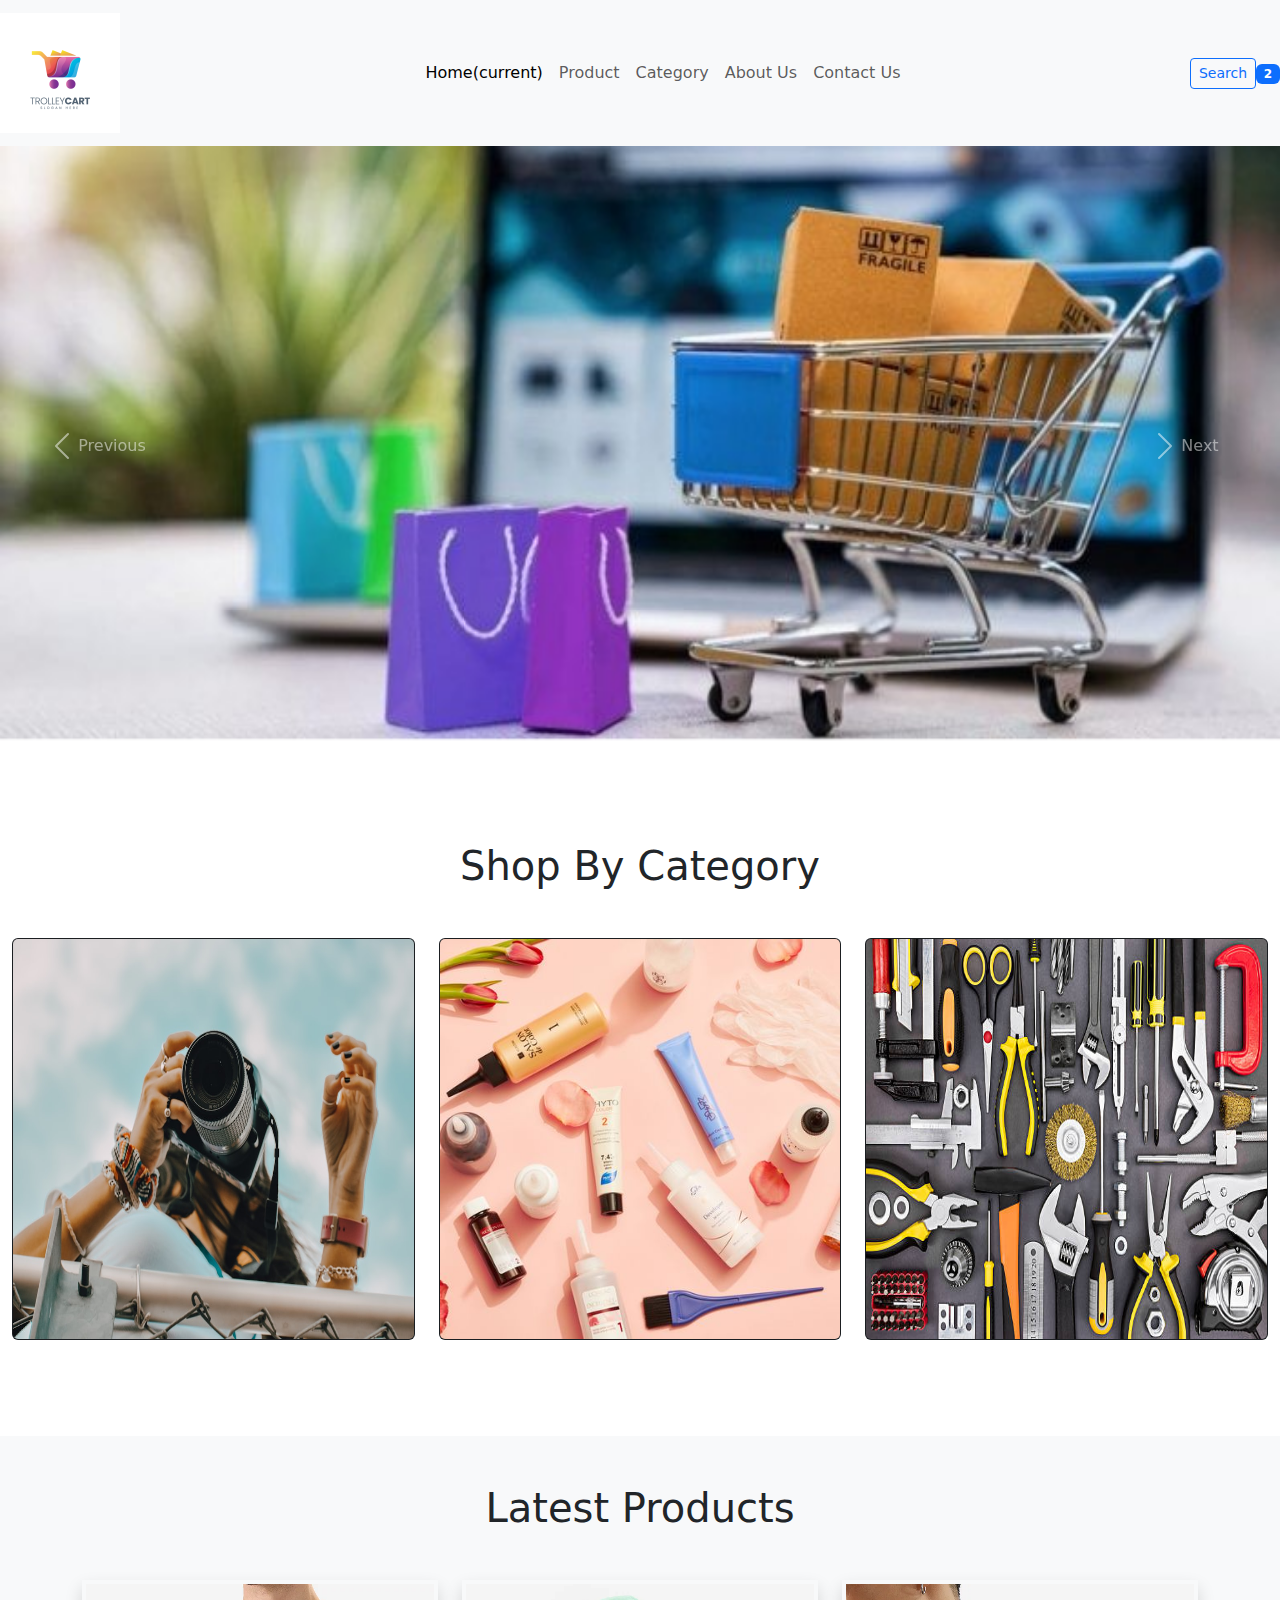
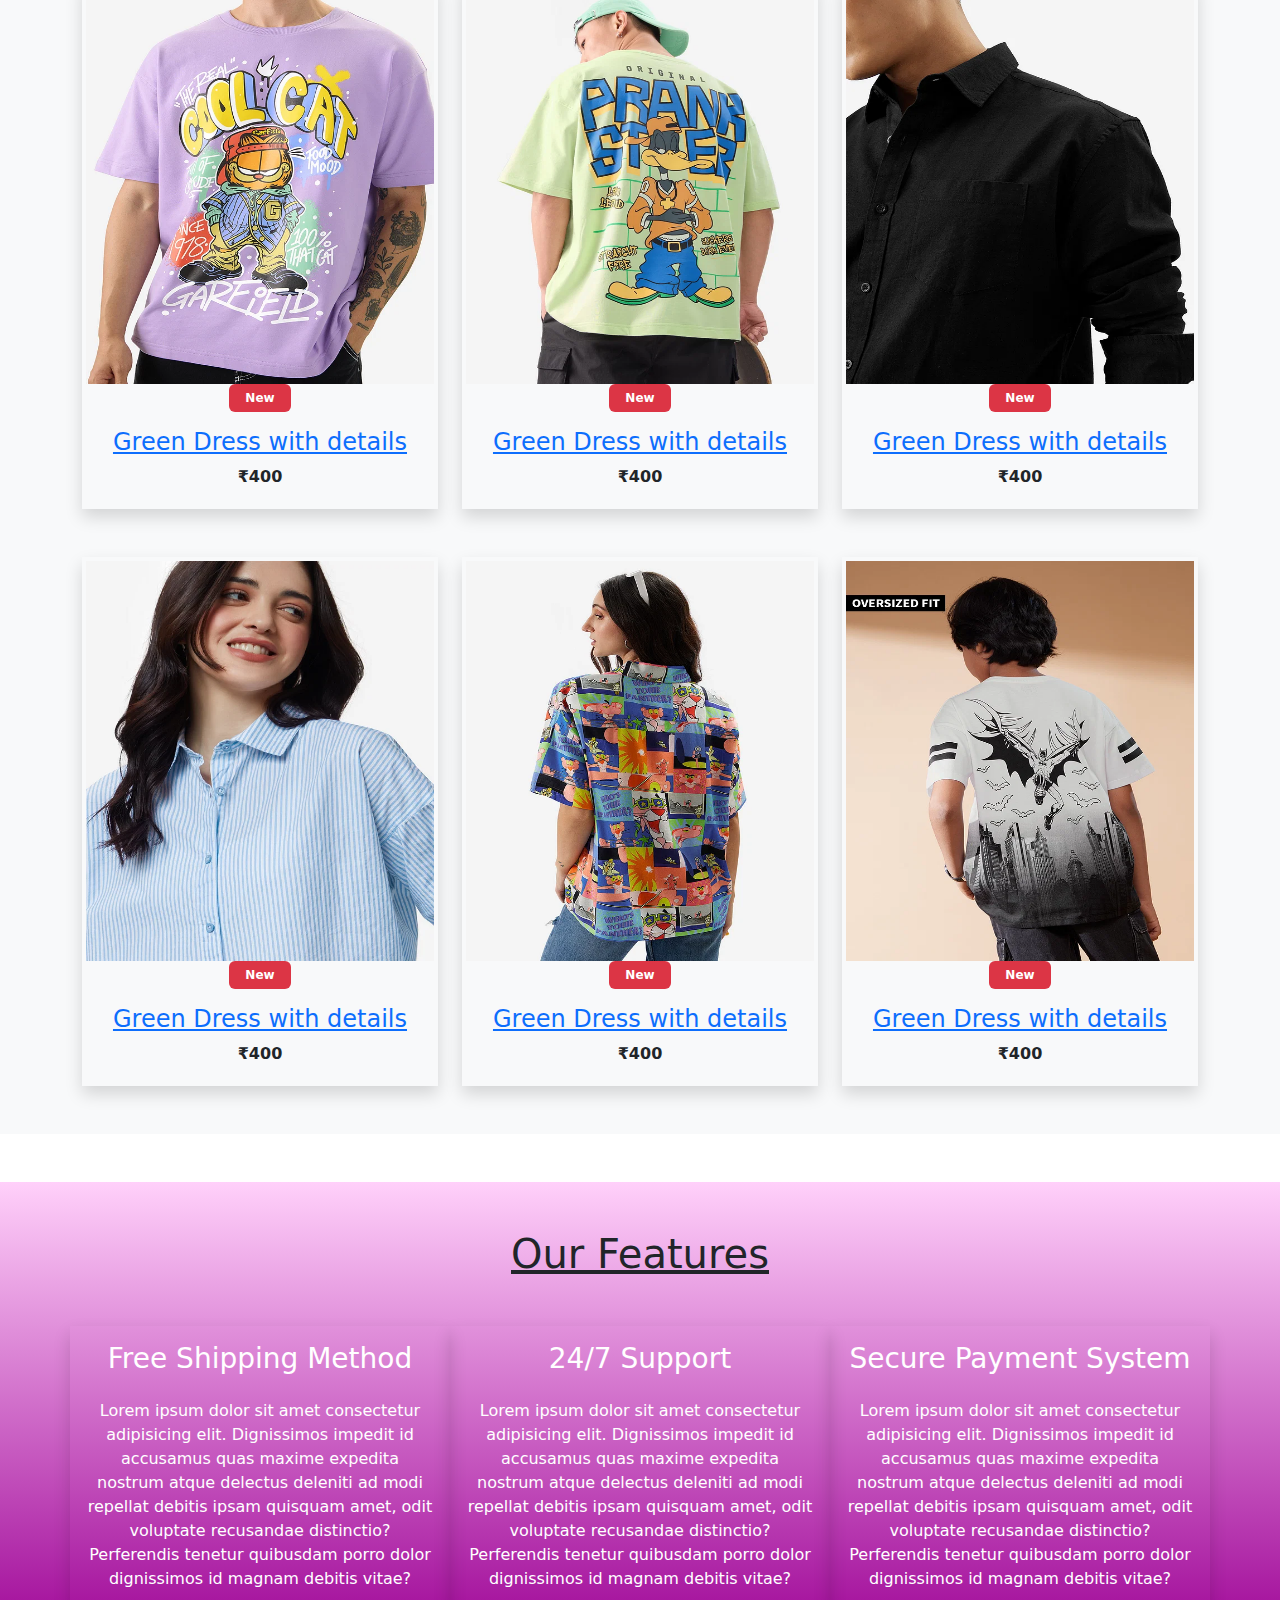
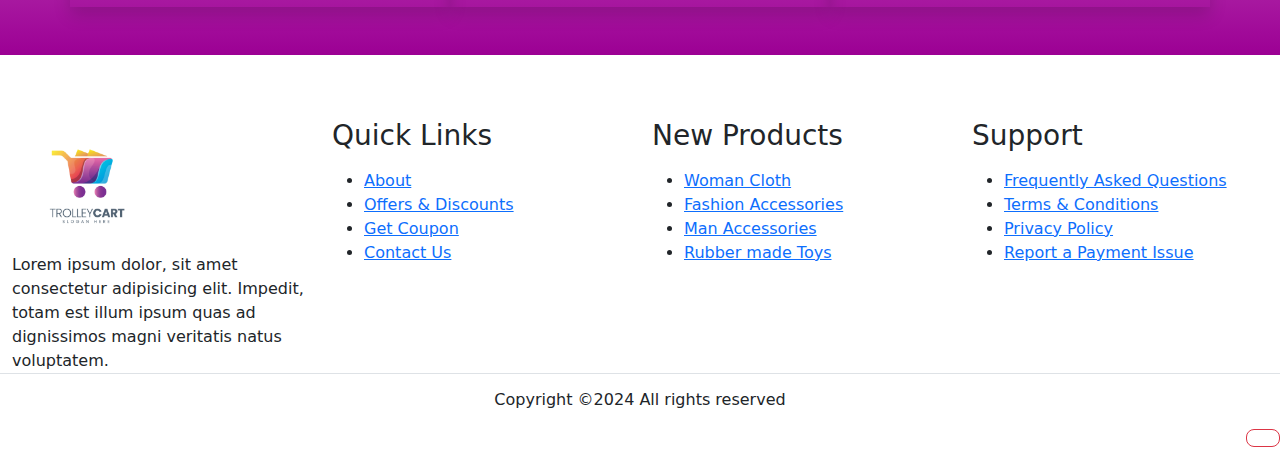
<file: assets/index.html>
<!doctype html>
<html lang="en">

<head>
  <meta charset="utf-8">
  <meta name="viewport" content="width=device-width, initial-scale=1">
  <title>E-Commerce</title>

  <!-- style.css -->
  <link rel="stylesheet" href="css\style.css">

  <!--bootstrap CSS-->
  <link href="https://cdn.jsdelivr.net/npm/bootstrap@5.3.3/dist/css/bootstrap.min.css" rel="stylesheet"
    integrity="sha384-QWTKZyjpPEjISv5WaRU9OFeRpok6YctnYmDr5pNlyT2bRjXh0JMhjY6hW+ALEwIH" crossorigin="anonymous">

  <!--font-awesome-->
  <link rel="stylesheet" href="https://cdnjs.cloudflare.com/ajax/libs/font-awesome/6.5.2/css/all.min.css"
    integrity="sha512-SnH5WK+bZxgPHs44uWIX+LLJAJ9/2PkPKZ5QiAj6Ta86w+fsb2TkcmfRyVX3pBnMFcV7oQPJkl9QevSCWr3W6A=="
    crossorigin="anonymous" />

</head>

<body>

  <!--++++++++++++++++======  Header Menu   =========++++++++++++++-->
  <section class="header_menu" id="header_menu">
    <div class="conainer-fluid px-0 shadow">
      <nav class="navbar navbar-expand-lg bg-body-tertiary">

        <a class="navbar-brand pl-5 pl-small-0" href="index.html">
          <img src="images/logo.jpg" class="img img-fluid" width="120px" alt="logo">
        </a>
        <button class="navbar-toggler" type="button" data-bs-toggle="collapse" data-bs-target="#navbarSupportedContent"
          aria-controls="navbarSupportedContent" aria-expanded="false" aria-label="Toggle navigation">
          <span class="navbar-toggler-icon"></span>
        </button>
        <div class="collapse navbar-collapse" id="navbarSupportedContent">
          <ul class="navbar-nav me-auto mb-2 mb-lg-0">
            <li class="nav-item">
              <a class="nav-link active" aria-current="page" href="index.html">Home<span
                  class="sr-only">(current)</span></a>
            </li>
            <li class="nav-item">
              <a class="nav-link" href="product.html">Product</a>
            </li>
            <li class="nav-item">
              <a class="nav-link" href="category.html">Category</a>
            </li>
            <li class="nav-item">
              <a class="nav-link" href="about.html">About Us</a>
            </li>
            <li class="nav-item">
              <a class="nav-link" href="contact.html">Contact Us</a>
            </li>
            <!-- <li class="nav-item dropdown">
                        <a class="nav-link dropdown-toggle" href="#" role="button" data-bs-toggle="dropdown" aria-expanded="false">
                          Dropdown
                        </a>
                        <ul class="dropdown-menu">
                          <li><a class="dropdown-item" href="#">Action</a></li>
                          <li><a class="dropdown-item" href="#">Another action</a></li>
                          <li><hr class="dropdown-divider"></li>
                          <li><a class="dropdown-item" href="#">Something else here</a></li>
                        </ul>
                      </li> 
                      <li class="nav-item">
                        <a class="nav-link disabled" aria-disabled="true">Disabled</a>
                      </li> -->
          </ul>
          <div class="search mr-3">
            <a href="search.html" class="btn btn-sm btn-outline-primary">
              Search
            </a>
          </div>
          <div class="cart ml-3">
            <a href="cart.html">
              <i class="fas fa-shopping-cart fa-2x"></i>
              <span class="badge badge-pill badge text-bg-primary">2</span>
            </a>
          </div>
        </div>

      </nav>
    </div>
  </section>
  <!--++++++++++++++++======  Header Menu Ends  =========++++++++++++++-->

  <!--++++++++++++++++====== Carousel Section =========++++++++++++++-->
  <section class="header_carousel" id="header_carousel">
    <div id="carouselExample" class="carousel slide">
      <div class="carousel-inner">
        <div class="carousel-item active">
          <img src="images/slide1.jpg" class="d-block w-100" alt="first slide">
        </div>
        <div class="carousel-item">
          <img src="images/slide2.jpg" class="d-block w-100" alt="second slide">
        </div>
        <div class="carousel-item">
          <img src="images/slide3.jpg" class="d-block w-100" alt="third slide">
        </div>
      </div>
      <button class="carousel-control-prev" type="button" data-bs-target="#carouselExample" data-bs-slide="prev">
        <span class="carousel-control-prev-icon" aria-hidden="true"></span>
        <span class="sr-only">Previous</span>
      </button>
      <button class="carousel-control-next" type="button" data-bs-target="#carouselExample" data-bs-slide="next">
        <span class="carousel-control-next-icon" aria-hidden="true"></span>
        <span class="sr-only">Next</span>
      </button>
    </div>
  </section>
  <!--++++++++++++++++====== Carousel Section Ends =========++++++++++++++-->

  <!--++++++++++++++++====== Shop By Category =========++++++++++++++-->

  <section class="shop_by_category py-5 my-5" id="shop_by_category">
    <div class="container-fluid">
      <div class="section_title text-center mb-5">
        <h1 class="text-capitalize">Shop By category</h1>
      </div>
      <div class="row">
        <div class="col-md-4 col-12">
          <div class="card bg-dark text-white">
            <a href="category.html">
              <img class="card-img img img-fluid" src="images/CatgCards/cg1.jpg" alt="Card image">
            </a>
          </div>
        </div>
        <div class="col-md-4 col-12 mt-small-5 mb-small-5">
          <div class="card bg-dark text-white">
            <a href="category.html">
              <img class="card-img img img-fluid" src="images/CatgCards/cg2.jpg" alt="Card image">
            </a>
          </div>
        </div>
        <div class="col-md-4 col-12">
          <div class="card bg-dark text-white">
            <a href="category.html">
              <img class="card-img img img-fluid" src="images/CatgCards/cg3.jpg" alt="Card image">
            </a>
          </div>
        </div>
      </div>
    </div>
  </section>

  <!--++++++++++++++++====== Shop By Category Ends =========++++++++++++++-->

  <!--++++++++++++++++====== Products starts here =========++++++++++++++-->

  <section class="products py-5 my-5 bg-light" id="products">
    <div class="container">
      <div class="section_title text-center mb-5">
        <h1 class="text-capitalize">Latest Products</h1>
      </div>

      <div class="row mb-5">

        <div class="col-md-4 col-12">
          <div class="single_product shadow text-center p-1">
            <div class="product_img">
              <a href="product_detail.html">
                <img src="images/LtsPrdct/img1.webp" class="img img-fluid" alt="img">
              </a>
              <div class="new_product">
                <span class="badge py-2 px-3 badge-pill badge text-bg-danger">New</span>
              </div>
            </div>
            <div class="product-caption my-3">
              <div class="product-ratting">
                <i class="fas fa-star"></i>
                <i class="fas fa-star"></i>
                <i class="fas fa-star"></i>
                <i class="far fa-star low-star"></i>
                <i class="far fa-star low-star"></i>
              </div>
              <h4><a href="product_detail.html">Green Dress with details</a></h4>
              <div class="price">
                <b><span class="mr-1">₹</span><span>400</span></b>
              </div>
            </div>
          </div>
        </div>

        <div class="col-md-4 col-12">
          <div class="single_product shadow text-center p-1 mt-small-5 mb-small-5">
            <div class="product_img">
              <a href="product_detail.html">
                <img src="images/LtsPrdct/img2.webp" class="img img-fluid" alt="img">
              </a>
              <div class="new_product">
                <span class="badge py-2 px-3 badge-pill badge text-bg-danger">New</span>
              </div>
            </div>
            <div class="product-caption my-3">
              <div class="product-ratting">
                <i class="fas fa-star"></i>
                <i class="fas fa-star"></i>
                <i class="fas fa-star"></i>
                <i class="fas fa-star"></i>
                <i class="fas fa-star"></i>
              </div>
              <h4><a href="product_detail.html">Green Dress with details</a></h4>
              <div class="price">
                <b><span class="mr-1">₹</span><span>400</span></b>
              </div>
            </div>
          </div>
        </div>

        <div class="col-md-4 col-12">
          <div class="single_product shadow text-center p-1">
            <div class="product_img">
              <a href="product_detail.html">
                <img src="images/LtsPrdct/img3.webp" class="img img-fluid" alt="img">
              </a>
              <div class="new_product">
                <span class="badge py-2 px-3 badge-pill badge text-bg-danger">New</span>
              </div>
            </div>
            <div class="product-caption my-3">
              <div class="product-ratting">
                <i class="fas fa-star"></i>
                <i class="fas fa-star"></i>
                <i class="fas fa-star"></i>
                <i class="fas fa-star-half-alt"></i>
                <i class="far fa-star low-star"></i>
              </div>
              <h4><a href="product_detail.html">Green Dress with details</a></h4>
              <div class="price">
                <b><span class="mr-1">₹</span><span>400</span></b>
              </div>
            </div>
          </div>
        </div>
      </div>

      <div class="row">

        <div class="col-md-4 col-12">
          <div class="single_product shadow text-center p-1">
            <div class="product_img">
              <a href="product_detail.html">
                <img src="images/LtsPrdct/img4.webp" class="img img-fluid" alt="img">
              </a>
              <div class="new_product">
                <span class="badge py-2 px-3 badge-pill badge text-bg-danger">New</span>
              </div>
            </div>
            <div class="product-caption my-3">
              <div class="product-ratting">
                <i class="fas fa-star"></i>
                <i class="fas fa-star"></i>
                <i class="fas fa-star"></i>
                <i class="fas fa-star"></i>
                <i class="fas fa-star"></i>
              </div>
              <h4><a href="product_detail.html">Green Dress with details</a></h4>
              <div class="price">
                <b><span class="mr-1">₹</span><span>400</span></b>
              </div>
            </div>
          </div>
        </div>

        <div class="col-md-4 col-12">
          <div class="single_product shadow text-center p-1 mt-small-5 mb-small-5">
            <div class="product_img">
              <a href="product_detail.html">
                <img src="images/LtsPrdct/img5.webp" class="img img-fluid" alt="img">
              </a>
              <div class="new_product">
                <span class="badge py-2 px-3 badge-pill badge text-bg-danger">New</span>
              </div>
            </div>
            <div class="product-caption my-3">
              <div class="product-ratting">
                <i class="fas fa-star"></i>
                <i class="fas fa-star"></i>
                <i class="fas fa-star"></i>
                <i class="fas fa-star"></i>
                <i class="fas fa-star"></i>
              </div>
              <h4><a href="product_detail.html">Green Dress with details</a></h4>
              <div class="price">
                <b><span class="mr-1">₹</span><span>400</span></b>
              </div>
            </div>
          </div>
        </div>

        <div class="col-md-4 col-12">
          <div class="single_product shadow text-center p-1">
            <div class="product_img">
              <a href="product_detail.html">
                <img src="images/LtsPrdct/img6.webp" class="img img-fluid" alt="img">
              </a>
              <div class="new_product">
                <span class="badge py-2 px-3 badge-pill badge text-bg-danger">New</span>
              </div>
            </div>
            <div class="product-caption my-3">
              <div class="product-ratting">
                <i class="fas fa-star"></i>
                <i class="fas fa-star"></i>
                <i class="fas fa-star"></i>
                <i class="fas fa-star"></i>
                <i class="fas fa-star-half-alt"></i>
              </div>
              <h4><a href="product_detail.html">Green Dress with details</a></h4>
              <div class="price">
                <b><span class="mr-1">₹</span><span>400</span></b>
              </div>
            </div>
          </div>
        </div>

      </div>

    </div>
  </section>

  <!--++++++++++++++++====== Products Ends =========++++++++++++++-->

  <!--++++++++++++++++====== Features starts =========++++++++++++++-->

  <section class="feature py-5 mt-5" id="feature">
    <div class="container">
      <div class="section_title text-center mb-5">
        <h1 class="text-capitalize" style="text-decoration: underline;">Our Features</h1>
      </div>
      <div class="row text-white">
        <div class="col-md-4 col-12 shadow p-3">
          <div class="text-center">
            <div class="mb-4">
              <i class="fas fa-shipping-fast fa-3x mb-3 pt-2"></i>
              <div>
                <h3>Free Shipping Method</h3>
              </div>
            </div>
            <div>
              Lorem ipsum dolor sit amet consectetur adipisicing elit. Dignissimos impedit id
              accusamus quas maxime
              expedita nostrum atque delectus deleniti ad modi repellat debitis ipsam
              quisquam amet, odit voluptate
              recusandae distinctio? Perferendis tenetur quibusdam porro dolor dignissimos
              id magnam debitis vitae?
            </div>
          </div>
        </div>
        <div class="col-md-4 col-12 shadow p-3">
          <div class="text-center">
            <div class="mb-4">
              <i class="fas fa-headphones fa-3x mb-3 pt-2"></i>
              <div>
                <h3>24/7 Support</h3>
              </div>
            </div>
            <div>
              Lorem ipsum dolor sit amet consectetur adipisicing elit. Dignissimos impedit id
              accusamus quas maxime
              expedita nostrum atque delectus deleniti ad modi repellat debitis ipsam
              quisquam amet, odit voluptate
              recusandae distinctio? Perferendis tenetur quibusdam porro dolor dignissimos
              id magnam debitis vitae?
            </div>
          </div>
        </div>
        <div class="col-md-4 col-12 shadow p-3">
          <div class="text-center">
            <div class="mb-4">
              <i class="fas fa-lock fa-3x mb-3 pt-2"></i>
              <div>
                <h3>Secure Payment System</h3>
              </div>
            </div>
            <div>
              Lorem ipsum dolor sit amet consectetur adipisicing elit. Dignissimos impedit id
              accusamus quas maxime
              expedita nostrum atque delectus deleniti ad modi repellat debitis ipsam
              quisquam amet, odit voluptate
              recusandae distinctio? Perferendis tenetur quibusdam porro dolor dignissimos
              id magnam debitis vitae?
            </div>
          </div>
        </div>
      </div>
    </div>
  </section>

  <!--++++++++++++++++====== Features Ends =========++++++++++++++-->

  <!--++++++++++++++++====== Footer Starts here =========++++++++++++++-->

  <section class="footer_section pt-5 pb-2" id="footer_section">
    <footer>
      <div class="container-fluid">
        <div class="row">
          <div class="col-md-3 col-6 pl-5 pl-small-15">
            <div class="footer_title">
              <a href="index.html">
                <img src="images/logo.jpg" width="150px" class="img img-fluid" alt="logo">
              </a>
            </div>
            <div>
              Lorem ipsum dolor, sit amet consectetur adipisicing elit. Impedit, totam est
              illum ipsum quas ad
              dignissimos magni veritatis natus voluptatem.
            </div>
          </div>
          <div class="col-md-3 col-6">
            <div class="footer_title pt-3 mb-3">
              <h3>Quick Links</h3>
            </div>
            <div class="footer_links">
              <ul>
                <li><a href="about.html">About</a></li>
                <li><a href="javascript:;">Offers & Discounts</a></li>
                <li><a href="javascript:;">Get Coupon</a></li>
                <li><a href="contact.html">Contact Us</a></li>
              </ul>
            </div>
          </div>
          <div class="col-md-3 col-6">
            <div class="footer_title pt-3 mb-3">
              <h3>New Products</h3>
            </div>
            <div class="footer_links">
              <ul>
                <li><a href="javascript:;">Woman Cloth</a></li>
                <li><a href="javascript:;">Fashion Accessories</a></li>
                <li><a href="javascript:;">Man Accessories</a></li>
                <li><a href="javascript:;">Rubber made Toys</a></li>
              </ul>
            </div>
          </div>
          <div class="col-md-3 col-6">
            <div class="footer_title pt-3 mb-3">
              <h3>Support</h3>
            </div>
            <div class="footer_links">
              <ul>
                <li><a href="javascript:;">Frequently Asked Questions</a></li>
                <li><a href="javascript:;">Terms & Conditions</a></li>
                <li><a href="javascript:;">Privacy Policy</a></li>
                <li><a href="javascript:;">Report a Payment Issue</a></li>
              </ul>
            </div>
          </div>
        </div>
      </div>
      <div class="border-top">
        <h6 class="text-center mt-3">Copyright ©2024 All rights reserved</h6>
      </div>
    </footer>
  </section>

  <div class="backtop">
    <a id="button" href="#top" class="btn btn-lg btn-outline-danger" role="button">
      <i class="fas fa-chevron-up text-dark"></i>
    </a>
  </div>

  <!--++++++++++++++++====== Footer Ends =========++++++++++++++-->

  <script src="https://cdn.jsdelivr.net/npm/bootstrap@5.3.3/dist/js/bootstrap.bundle.min.js"
    integrity="sha384-YvpcrYf0tY3lHB60NNkmXc5s9fDVZLESaAA55NDzOxhy9GkcIdslK1eN7N6jIeHz"
    crossorigin="anonymous"></script>
</body>

</html>
</file>
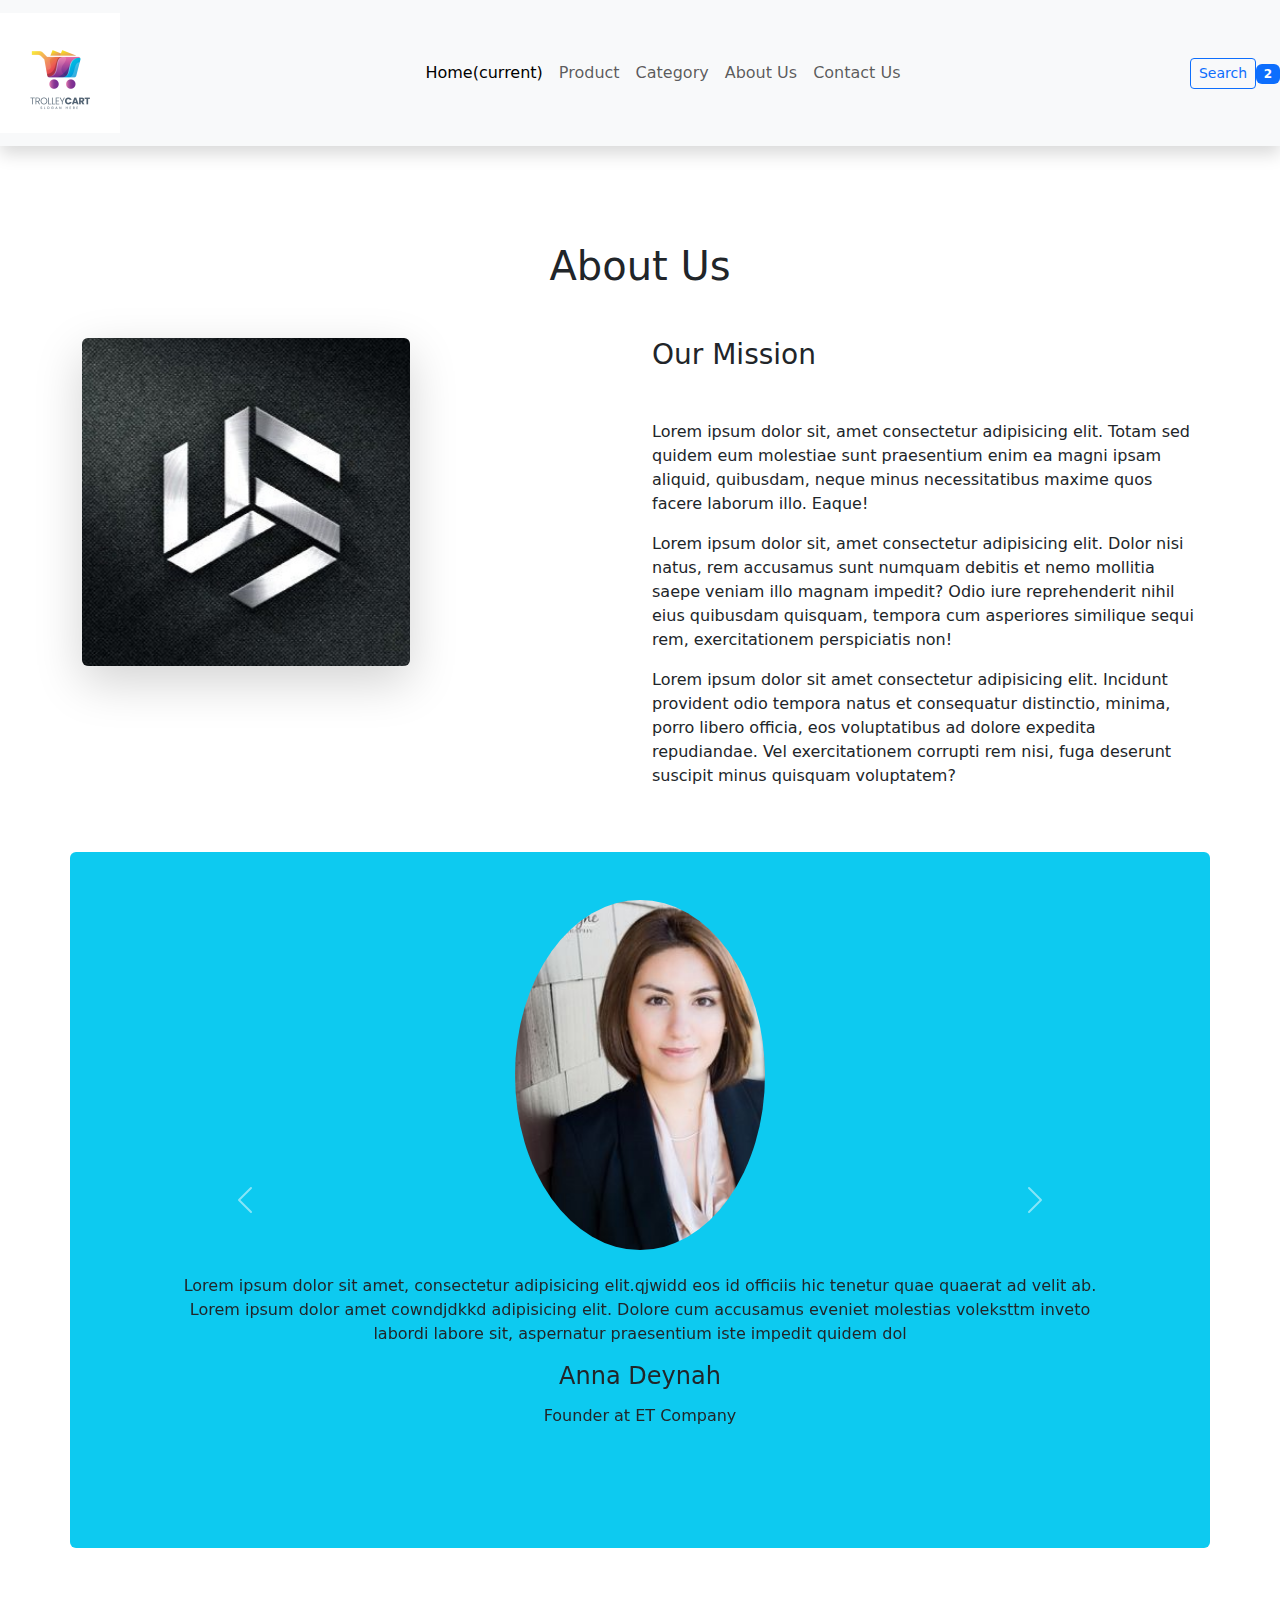
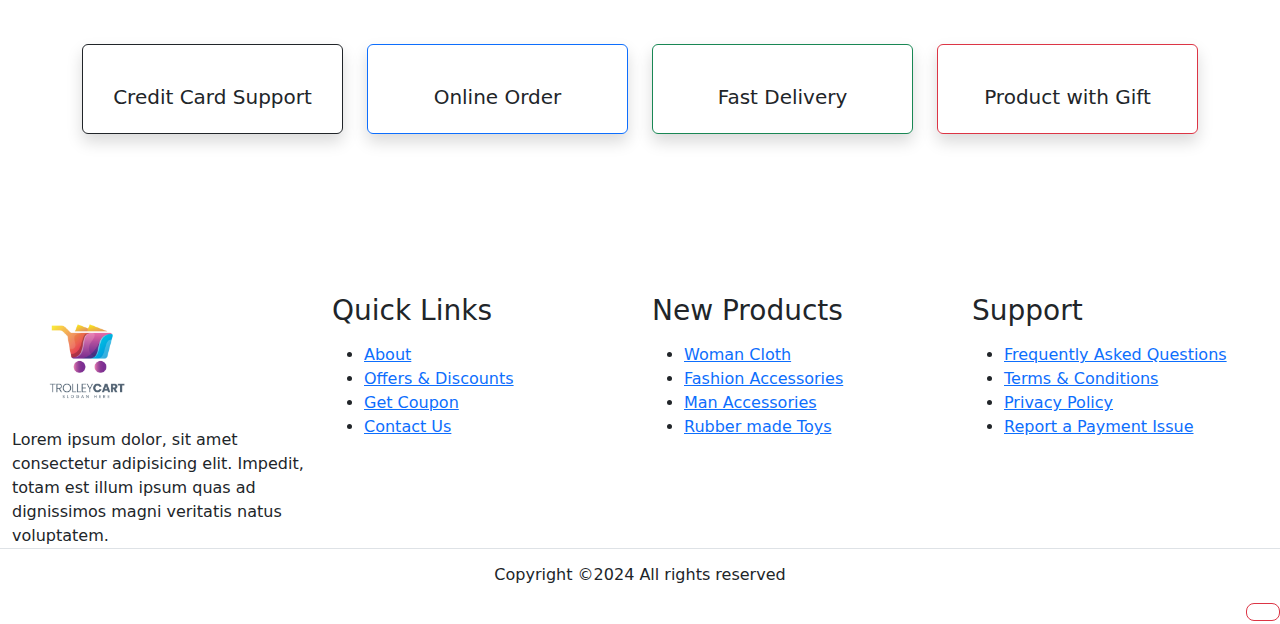
<file: assets/about.html>
<!DOCTYPE html>
<html lang="en">
    <head>
        <meta charset="utf-8">
        <meta name="viewport" content="width=device-width, initial-scale=1">
        <title>E-Commerce</title>
    
        <!-- style.css -->
        <link rel="stylesheet" href="css\style.css">
    
        <!--bootstrap CSS-->
        <link href="https://cdn.jsdelivr.net/npm/bootstrap@5.3.3/dist/css/bootstrap.min.css" rel="stylesheet" integrity="sha384-QWTKZyjpPEjISv5WaRU9OFeRpok6YctnYmDr5pNlyT2bRjXh0JMhjY6hW+ALEwIH" crossorigin="anonymous">
    
        <!--font-awesome-->
        <link rel="stylesheet" href="https://cdnjs.cloudflare.com/ajax/libs/font-awesome/6.5.2/css/all.min.css" integrity="sha512-SnH5WK+bZxgPHs44uWIX+LLJAJ9/2PkPKZ5QiAj6Ta86w+fsb2TkcmfRyVX3pBnMFcV7oQPJkl9QevSCWr3W6A==" crossorigin="anonymous" />
    
      </head>

      <body>

        <!--++++++++++++++++======  Header Menu   =========++++++++++++++-->
    <section class="header_menu" id="header_menu">
        <div class="conainer-fluid px-0 shadow">
            <nav class="navbar navbar-expand-lg bg-body-tertiary">
                
                  <a class="navbar-brand pl-5 pl-small-0" href="index.html">
                    <img src="images/logo.jpg" class="img img-fluid" width="120px" alt="logo">
                  </a>
                  <button class="navbar-toggler" type="button" data-bs-toggle="collapse" data-bs-target="#navbarSupportedContent" aria-controls="navbarSupportedContent" aria-expanded="false" aria-label="Toggle navigation">
                    <span class="navbar-toggler-icon"></span>
                  </button>
                  <div class="collapse navbar-collapse" id="navbarSupportedContent">
                    <ul class="navbar-nav me-auto mb-2 mb-lg-0">
                      <li class="nav-item">
                        <a class="nav-link active" aria-current="page" href="index.html">Home<span
                        class="sr-only">(current)</span></a>
                      </li>
                      <li class="nav-item">
                        <a class="nav-link" href="product.html">Product</a>
                      </li>
                      <li class="nav-item">
                        <a class="nav-link" href="category.html">Category</a>
                      </li>
                      <li class="nav-item">
                        <a class="nav-link" href="about.html">About Us</a>
                      </li>
                      <li class="nav-item">
                        <a class="nav-link" href="contact.html">Contact Us</a>
                      </li>
                      <!-- <li class="nav-item dropdown">
                        <a class="nav-link dropdown-toggle" href="#" role="button" data-bs-toggle="dropdown" aria-expanded="false">
                          Dropdown
                        </a>
                        <ul class="dropdown-menu">
                          <li><a class="dropdown-item" href="#">Action</a></li>
                          <li><a class="dropdown-item" href="#">Another action</a></li>
                          <li><hr class="dropdown-divider"></li>
                          <li><a class="dropdown-item" href="#">Something else here</a></li>
                        </ul>
                      </li> 
                      <li class="nav-item">
                        <a class="nav-link disabled" aria-disabled="true">Disabled</a>
                      </li> -->
                    </ul>
                    <div class="search mr-3">
                        <a href="search.html" class="btn btn-sm btn-outline-primary">
                        Search
                        </a>
                    </div>
                    <div class="cart ml-3">
                        <a href="cart.html">
                            <i class="fas fa-shopping-cart fa-2x"></i>
                            <span class="badge badge-pill badge text-bg-primary">2</span>
                        </a>
                    </div>
                  </div>
                
              </nav>
        </div>
    </section>
    <!--++++++++++++++++======  Header Menu Ends  =========++++++++++++++-->

    <!--++++++++++++++++======  About Page Starts  =========++++++++++++++-->

    <section class="about py-5 my-5" id="about">
        <div class="container ">
            <div class="section_title text-center mb-5">
                <h1 class="text-capitalize">About Us</h1>
            </div>
            <div class="row">
                <div class="col-md-6">
                    <div class="row">
                        <div class="col-md-12">
                            <img src="images/about/a.jpg" class="img img-fluid rounded shadow-lg" alt="about us image" width="60%">
                        </div>
                    </div>
                </div>
                <div class="col-md-6">
                    <div class="row">
                        <div class="col-md-12">
                            <div class="title">
                                <h3>Our Mission</h3>
                            </div>      
                            <div class="about_text mt-sm-5">
                                <p>
                                    Lorem ipsum dolor sit, amet consectetur adipisicing elit. Totam sed quidem eum
                                    molestiae sunt praesentium enim ea magni ipsam aliquid, quibusdam, neque minus
                                    necessitatibus maxime quos facere laborum illo. Eaque!
                                </p>
                                <p>
                                    Lorem ipsum dolor sit, amet consectetur adipisicing elit. Dolor nisi natus, rem
                                    accusamus sunt numquam debitis et nemo mollitia saepe veniam illo magnam impedit?
                                    Odio iure reprehenderit nihil eius quibusdam quisquam, tempora cum asperiores
                                    similique sequi rem, exercitationem perspiciatis non!
                                </p>
                                <p>
                                    Lorem ipsum dolor sit amet consectetur adipisicing elit. Incidunt provident odio
                                    tempora natus et consequatur distinctio, minima, porro libero officia, eos
                                    voluptatibus ad dolore expedita repudiandae. Vel exercitationem corrupti rem nisi,
                                    fuga deserunt suscipit minus quisquam voluptatem?
                                </p>                                          
                            </div>                    
                        </div>
                    </div>
                </div>
            </div>
            <div class="row">
                <!-- ==============testimonial starts here============== -->
                <section class="text-center bg-info my-5 py-5 rounded">
                    <div class="col-md-10 col-10 mx-auto">

                        <!-- Carousel Wrapper -->
                        <div id="carouselExample" class="carousel slide">
                            <div class="carousel-inner">
                              <div class="carousel-item active">
                                <div class="testimonial">
                                    <div class="avatar mx-auto mb-4">
                                        <img src="images/about/p1.jpg" class="rounded-circle img-fluid" alt="First sample avatar image">
                                    </div>
                                    <p>
                                        <i class="fas fa-quote-left"></i>
                                        Lorem ipsum dolor sit amet, consectetur adipisicing elit.qjwidd eos id
                                        officiis hic tenetur quae quaerat ad velit ab. Lorem ipsum dolor
                                        amet cowndjdkkd adipisicing elit. Dolore cum accusamus eveniet molestias
                                        voleksttm inveto labordi labore sit, aspernatur praesentium iste impedit
                                        quidem dol
                                        <i class="fas fa-quote-right"></i>
                                    </p>
                                    <h4 class="font-weight-bold">Anna Deynah</h4>
                                    <h6 class="font-weight-bold my-3">Founder at ET Company</h6>

                                    <!--Review-->
                                    <i class="fas fa-star blue-text"> </i>
                                    <i class="fas fa-star blue-text"> </i>
                                    <i class="fas fa-star blue-text"> </i>
                                    <i class="fas fa-star blue-text"> </i>
                                    <i class="fas fa-star-half-alt blue-text"> </i>
                                </div>
                              </div>
                              <div class="carousel-item">
                                <div class="testimonial">
                                    <div class="avatar mx-auto mb-4">
                                        <img src="images/about/p3.jpg" class="rounded-circle img-fluid" alt="Second sample avatar image">
                                    </div>
                                    <p>
                                        <i class="fas fa-quote-left"></i>
                                        Lorem ipsum dolor sit amet, consectetur adipisicing elit.qjwidd eos id
                                        officiis hic tenetur quae quaerat ad velit ab. Lorem ipsum dolor
                                        amet cowndjdkkd adipisicing elit. Dolore cum accusamus eveniet molestias
                                        voleksttm inveto labordi labore sit, aspernatur praesentium iste impedit
                                        quidem dol
                                        <i class="fas fa-quote-right"></i>
                                    </p>
                                    <h4 class="font-weight-bold">Maria Kate</h4>
                                    <h6 class="font-weight-bold my-3">Photographer at LA studio</h6>

                                    <!--Review-->
                                    <i class="fas fa-star blue-text"> </i>
                                    <i class="fas fa-star blue-text"> </i>
                                    <i class="fas fa-star blue-text"> </i>
                                    <i class="fas fa-star blue-text"> </i>
                                    <i class="fas fa-star blue-text"> </i>
                                </div>
                              </div>
                              <div class="carousel-item">
                                <div class="testimonial">
                                    <div class="avatar mx-auto mb-4">
                                        <img src="images/about/p2.jpg" class="rounded-circle img-fluid" alt="Third sample avatar image">
                                    </div>
                                    <p>
                                        <i class="fas fa-quote-left"></i>
                                        Lorem ipsum dolor sit amet, consectetur adipisicing elit.qjwidd eos id
                                        officiis hic tenetur quae quaerat ad velit ab. Lorem ipsum dolor
                                        amet cowndjdkkd adipisicing elit. Dolore cum accusamus eveniet molestias
                                        voleksttm inveto labordi labore sit, aspernatur praesentium iste impedit
                                        quidem dol
                                        <i class="fas fa-quote-right"></i>
                                    </p>
                                    <h4 class="font-weight-bold">John Doe</h4>
                                    <h6 class="font-weight-bold my-3">Front-end Developer in Japan</h6>

                                    <!--Review-->
                                    <i class="fas fa-star blue-text"> </i>
                                    <i class="fas fa-star blue-text"> </i>
                                    <i class="fas fa-star blue-text"> </i>
                                    <i class="fas fa-star blue-text"> </i>
                                    <i class="far fa-star blue-text"> </i>
                                </div>
                              </div>
                            </div>

                            <button class="carousel-control-prev" type="button" data-bs-target="#carouselExample" data-bs-slide="prev">
                              <span class="carousel-control-prev-icon" aria-hidden="true"></span>
                              <span class="visually-hidden">Previous</span>
                            </button>
                            <button class="carousel-control-next" type="button" data-bs-target="#carouselExample" data-bs-slide="next">
                              <span class="carousel-control-next-icon" aria-hidden="true"></span>
                              <span class="visually-hidden">Next</span>
                            </button>
                          </div>
                        <!-- Carousel Wrapper -->
                    </div>
                </section>
                 <!-- ==============testimonial ends here============== -->
            </div>
            <div class="row mt-5">
                <div class="col-md-3 col-6">
                    <div class="border border-dark rounded shadow text-center p-3">
                        <div class="mb-4">
                            <i class="far fa-credit-card fa-3x"></i>
                        </div>
                        <div>
                            <h5>Credit Card Support</h5>
                        </div>
                    </div>
                </div>
                <div class="col-md-3 col-6 mt-small-2 mb-small-2">
                    <div class="border border-primary rounded shadow text-center p-3">
                        <div class="mb-4">
                            <i class="fas fa-laptop fa-3x"></i>
                        </div>
                        <div>
                            <h5>Online Order</h5>
                        </div>
                    </div>
                </div>
                <div class="col-md-3 col-6">
                    <div class="border border-success rounded shadow text-center p-3">
                        <div class="mb-4">
                            <i class="fas fa-shipping-fast fa-3x"></i>
                        </div>
                        <div>
                            <h5>Fast Delivery</h5>
                        </div>
                    </div>
                </div>
                <div class="col-md-3 col-6">
                    <div class="border border-danger rounded shadow text-center p-3">
                        <div class="mb-4">
                            <i class="fas fa-gifts fa-3x"></i>
                        </div>
                        <div>
                            <h5>Product with Gift</h5>
                        </div>
                    </div>
                </div>
            </div>
        </div>
    </section>

    <!--++++++++++++++++======  About Page Ends  =========++++++++++++++-->

    <!--++++++++++++++++====== Footer Starts here =========++++++++++++++-->

    <section class="footer_section pt-5 pb-2" id="footer_section">
        <footer>
          <div class="container-fluid">
            <div class="row">
              <div class="col-md-3 col-6 pl-5 pl-small-15">
                <div class="footer_title">
                <a href="index.html">
                  <img src="images/logo.jpg" width="150px" class="img img-fluid" alt="logo">
                </a>
                </div>
                <div>
                  Lorem ipsum dolor, sit amet consectetur adipisicing elit. Impedit, totam est
                  illum ipsum quas ad
                  dignissimos magni veritatis natus voluptatem.
                </div>
              </div>
              <div class="col-md-3 col-6">
                <div class="footer_title pt-3 mb-3">
                  <h3>Quick Links</h3>
                </div>
                <div class="footer_links">
                  <ul>
                    <li><a href="about.html">About</a></li>
                    <li><a href="javascript:;">Offers & Discounts</a></li>
                    <li><a href="javascript:;">Get Coupon</a></li>
                    <li><a href="contact.html">Contact Us</a></li>
                  </ul>
                </div>
              </div>
              <div class="col-md-3 col-6">
                <div class="footer_title pt-3 mb-3">
                  <h3>New Products</h3>
                </div>
                <div class="footer_links">
                  <ul>
                    <li><a href="javascript:;">Woman Cloth</a></li>
                    <li><a href="javascript:;">Fashion Accessories</a></li>
                    <li><a href="javascript:;">Man Accessories</a></li>
                    <li><a href="javascript:;">Rubber made Toys</a></li>
                  </ul>
                </div>
              </div>
              <div class="col-md-3 col-6">
                <div class="footer_title pt-3 mb-3">
                  <h3>Support</h3>
                </div>
                <div class="footer_links">
                  <ul>
                    <li><a href="javascript:;">Frequently Asked Questions</a></li>
                    <li><a href="javascript:;">Terms & Conditions</a></li>
                    <li><a href="javascript:;">Privacy Policy</a></li>
                    <li><a href="javascript:;">Report a Payment Issue</a></li>
                  </ul>
                </div>
              </div>
            </div>
          </div>
          <div class="border-top">
            <h6 class="text-center mt-3">Copyright ©2024 All rights reserved</h6>
          </div>
        </footer>
      </section>
  
      <div class="backtop">
        <a id="button" href="#top" class="btn btn-lg btn-outline-danger" role="button">
          <i class="fas fa-chevron-up text-dark"></i>
        </a>
      </div>
  
      <!--++++++++++++++++====== Footer Ends =========++++++++++++++-->

    <script src="https://cdn.jsdelivr.net/npm/bootstrap@5.3.3/dist/js/bootstrap.bundle.min.js" integrity="sha384-YvpcrYf0tY3lHB60NNkmXc5s9fDVZLESaAA55NDzOxhy9GkcIdslK1eN7N6jIeHz" crossorigin="anonymous"></script>
      </body>
</html>
</file>
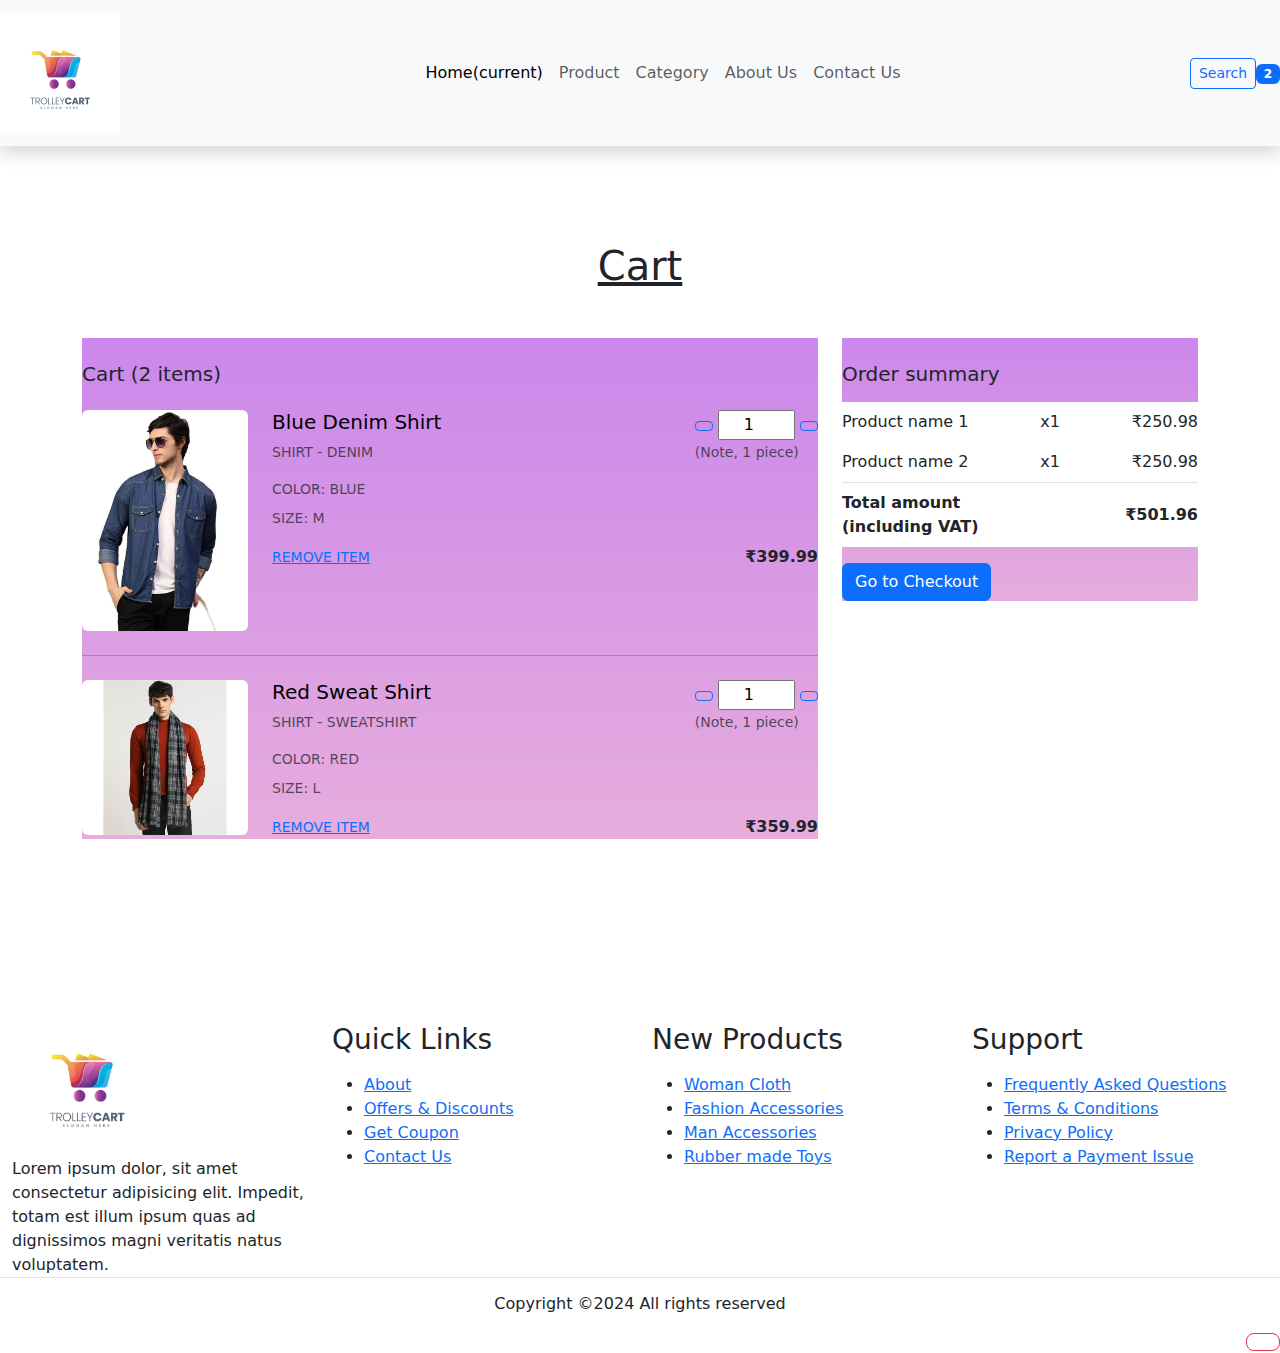
<file: assets/cart.html>
<!DOCTYPE html>
<html lang="en">
    <head>
        <meta charset="utf-8">
        <meta name="viewport" content="width=device-width, initial-scale=1">
        <title>E-Commerce</title>
    
        <!-- style.css -->
        <link rel="stylesheet" href="css\style.css">
    
        <!--bootstrap CSS-->
        <link href="https://cdn.jsdelivr.net/npm/bootstrap@5.3.3/dist/css/bootstrap.min.css" rel="stylesheet" integrity="sha384-QWTKZyjpPEjISv5WaRU9OFeRpok6YctnYmDr5pNlyT2bRjXh0JMhjY6hW+ALEwIH" crossorigin="anonymous">
    
        <!--font-awesome-->
        <link rel="stylesheet" href="https://cdnjs.cloudflare.com/ajax/libs/font-awesome/6.5.2/css/all.min.css" integrity="sha512-SnH5WK+bZxgPHs44uWIX+LLJAJ9/2PkPKZ5QiAj6Ta86w+fsb2TkcmfRyVX3pBnMFcV7oQPJkl9QevSCWr3W6A==" crossorigin="anonymous" />
    
      </head>

      <body>

        <!--++++++++++++++++======  Header Menu   =========++++++++++++++-->
    <section class="header_menu" id="header_menu">
        <div class="conainer-fluid px-0 shadow">
            <nav class="navbar navbar-expand-lg bg-body-tertiary">
                
                  <a class="navbar-brand pl-5 pl-small-0" href="index.html">
                    <img src="images/logo.jpg" class="img img-fluid" width="120px" alt="logo">
                  </a>
                  <button class="navbar-toggler" type="button" data-bs-toggle="collapse" data-bs-target="#navbarSupportedContent" aria-controls="navbarSupportedContent" aria-expanded="false" aria-label="Toggle navigation">
                    <span class="navbar-toggler-icon"></span>
                  </button>
                  <div class="collapse navbar-collapse" id="navbarSupportedContent">
                    <ul class="navbar-nav me-auto mb-2 mb-lg-0">
                      <li class="nav-item">
                        <a class="nav-link active" aria-current="page" href="index.html">Home<span
                        class="sr-only">(current)</span></a>
                      </li>
                      <li class="nav-item">
                        <a class="nav-link" href="product.html">Product</a>
                      </li>
                      <li class="nav-item">
                        <a class="nav-link" href="category.html">Category</a>
                      </li>
                      <li class="nav-item">
                        <a class="nav-link" href="about.html">About Us</a>
                      </li>
                      <li class="nav-item">
                        <a class="nav-link" href="contact.html">Contact Us</a>
                      </li>
                      <!-- <li class="nav-item dropdown">
                        <a class="nav-link dropdown-toggle" href="#" role="button" data-bs-toggle="dropdown" aria-expanded="false">
                          Dropdown
                        </a>
                        <ul class="dropdown-menu">
                          <li><a class="dropdown-item" href="#">Action</a></li>
                          <li><a class="dropdown-item" href="#">Another action</a></li>
                          <li><hr class="dropdown-divider"></li>
                          <li><a class="dropdown-item" href="#">Something else here</a></li>
                        </ul>
                      </li> 
                      <li class="nav-item">
                        <a class="nav-link disabled" aria-disabled="true">Disabled</a>
                      </li> -->
                    </ul>
                    <div class="search mr-3">
                        <a href="search.html" class="btn btn-sm btn-outline-primary">
                        Search
                        </a>
                    </div>
                    <div class="cart ml-3">
                        <a href="cart.html">
                            <i class="fas fa-shopping-cart fa-2x"></i>
                            <span class="badge badge-pill badge text-bg-primary">2</span>
                        </a>
                    </div>
                  </div>
                
              </nav>
        </div>
    </section>
    <!--++++++++++++++++======  Header Menu Ends  =========++++++++++++++-->

    <!--++++++++++++++++====== Cart Starts here =========++++++++++++++-->

    <section class="cart py-5 my-5" id="cart">
        <div class="container ">
            <div class="section_title text-center mb-5">
                <h1 class="text-capitalize" style="text-decoration: underline;">Cart</h1>
            </div>
            <div class="row bg_cart_1 rounded">
                <!--Grid column str-->
                <div class="col-md-8 border-right">
                    <!-- Card -->
                    <div class="mb-3">
                        <div class="pt-4">
                            <h5 class="mb-4">Cart (<span>2</span> items)</h5>
                            <div class="row mb-4">
                                <div class="col-md-5 col-lg-3 col-xl-3">
                                    <div class="rounded mb-3 mb-md-0">
                                        <img class="img-fluid w-100 rounded" src="images/prd_det/j1.jpg" alt="Sample">
                                    </div>
                                </div>
                                <div class="col-md-7 col-lg-9 col-xl-9">
                                    <div>
                                        <div class="d-flex justify-content-between">
                                            <div>
                                                <a href="product_detail.html" style="text-decoration: none; color: #000;"><h5>Blue Denim Shirt</h5></a>
                                                <p class="mb-3 text-muted text-uppercase small">Shirt - Denim</p>
                                                <p class="mb-2 text-muted text-uppercase small">Color: blue</p>
                                                <p class="mb-3 text-muted text-uppercase small">Size: M</p>                                                    
                                            </div>
                                            <div>
                                                <div class="mb-0 w-100">
                                                    <button onclick="this.parentNode.querySelector('input[type=number]').stepDown()" class="btn btn-sm btn-outline-primary">
                                                        <i class="fas fa-minus"></i>
                                                    </button>
                                                    <input class="quantity text-center" min="0" max="10" name="quantity" value="1" type="number">
                                                    <button onclick="this.parentNode.querySelector('input[type=number]').stepUp()" class="btn btn-sm btn-outline-primary">
                                                        <i class="fas fa-plus"></i>
                                                    </button>
                                                </div>
                                                <small class="form-text text-muted text-center">
                                                    (Note, 1 piece)
                                                </small>
                                            </div>
                                        </div>
                                        <div class="d-flex justify-content-between align-items-center">
                                            <div>
                                                <a href="javascript:;" type="button" class="small text-uppercase mr-3">
                                                    <i class="fas fa-trash-alt mr-1"></i> Remove item 
                                                </a>
                                            </div>
                                            <p class="mb-0">
                                                <span><strong id="summary">₹399.99</strong></span>
                                            </p>                                                
                                        </div>
                                    </div>
                                </div>
                            </div>
                            <hr class="mb-4">
                            <div class="row mb-4">
                                <div class="col-md-5 col-lg-3 col-xl-3">
                                    <div class="rounded mb-3 mb-md-0">
                                        <img class="img-fluid w-100 rounded" src="images/LtsPrdct/lp3.jpeg" alt="Sample">
                                    </div>
                                </div>
                                <div class="col-md-7 col-lg-9 col-xl-9">
                                    <div>
                                        <div class="d-flex justify-content-between">
                                            <div>
                                                <a href="product_detail.html" style="text-decoration: none; color: #000;"><h5>Red Sweat Shirt</h5></a>
                                                <p class="mb-3 text-muted text-uppercase small">Shirt - Sweatshirt</p>
                                                <p class="mb-2 text-muted text-uppercase small">Color: red</p>
                                                <p class="mb-3 text-muted text-uppercase small">Size: L</p>
                                            </div>
                                            <div>
                                                <div class="mb-0 w-100">
                                                    <button onclick="this.parentNode.querySelector('input[type=number]').stepDown()" class="btn btn-sm btn-outline-primary">
                                                        <i class="fas fa-minus"></i>
                                                    </button>
                                                    <input class="quantity text-center" min="0" max="10" name="quantity" value="1" type="number">
                                                    <button onclick="this.parentNode.querySelector('input[type=number]').stepUp()" class="btn btn-sm btn-outline-primary">
                                                        <i class="fas fa-plus"></i>
                                                    </button>
                                                </div>
                                                <small class="form-text text-muted text-center">
                                                    (Note, 1 piece)
                                                </small>
                                            </div>
                                        </div>
                                        <div class="d-flex justify-content-between align-items-center">
                                            <div>
                                                <a href="javascript:;" type="button" class="card-link-secondary small text-uppercase mr-3">
                                                <i class="fas fa-trash-alt mr-1"></i> Remove item
                                                </a>
                                            </div>
                                            <p class="mb-0"><span><strong>₹359.99</strong></span></p>
                                        </div>
                                    </div>
                                </div>
                            </div>
                        </div>
                    </div>
                </div>
                <!--Grid column end-->

                <!--Grid column str-->
                <div class="col-md-4 rounded">
                    <!--Card-->
                    <div class="mb-3">
                        <div class="pt-4">
                            <h5 class="mb-3">Order summary</h5>
                            <ul class="list-group list-group-flush">
                                <li class="list-group-item d-flex justify-content-between align-items-center border-0 px-0 pb-2">
                                    <span>Product name 1</span>
                                    <span>x1</span>
                                    <span>₹250.98</span>
                                </li>
                                <li class="list-group-item d-flex justify-content-between align-items-center border-0 px-0 pb-2">
                                    <span>Product name 2</span>
                                    <span>x1</span>
                                    <span>₹250.98</span>
                                </li>
                                <li class="list-group-item d-flex justify-content-between align-items-center border-top px-0 mb-3">
                                    <div>
                                        <strong>Total amount</strong>
                                        <strong>
                                            <p class="mb-0">(including VAT)</p>
                                        </strong>
                                    </div>
                                    <span><strong>₹501.96</strong></span>
                                </li>
                            </ul>
                            <a href="checkout.html" class="btn btn-primary btn-block">Go to Checkout</a>
                        </div>
                    </div>
                    <!--Card-->
                </div>
                <!--Grid column end-->
            </div> 
        </div>
    </section>

    <!--++++++++++++++++====== Cart Ends here =========++++++++++++++-->

    <!--++++++++++++++++====== Footer Starts here =========++++++++++++++-->

    <section class="footer_section pt-5 pb-2" id="footer_section">
        <footer>
          <div class="container-fluid">
            <div class="row">
              <div class="col-md-3 col-6 pl-5 pl-small-15">
                <div class="footer_title">
                <a href="index.html">
                  <img src="images/logo.jpg" width="150px" class="img img-fluid" alt="logo">
                </a>
                </div>
                <div>
                  Lorem ipsum dolor, sit amet consectetur adipisicing elit. Impedit, totam est
                  illum ipsum quas ad
                  dignissimos magni veritatis natus voluptatem.
                </div>
              </div>
              <div class="col-md-3 col-6">
                <div class="footer_title pt-3 mb-3">
                  <h3>Quick Links</h3>
                </div>
                <div class="footer_links">
                  <ul>
                    <li><a href="about.html">About</a></li>
                    <li><a href="javascript:;">Offers & Discounts</a></li>
                    <li><a href="javascript:;">Get Coupon</a></li>
                    <li><a href="contact.html">Contact Us</a></li>
                  </ul>
                </div>
              </div>
              <div class="col-md-3 col-6">
                <div class="footer_title pt-3 mb-3">
                  <h3>New Products</h3>
                </div>
                <div class="footer_links">
                  <ul>
                    <li><a href="javascript:;">Woman Cloth</a></li>
                    <li><a href="javascript:;">Fashion Accessories</a></li>
                    <li><a href="javascript:;">Man Accessories</a></li>
                    <li><a href="javascript:;">Rubber made Toys</a></li>
                  </ul>
                </div>
              </div>
              <div class="col-md-3 col-6">
                <div class="footer_title pt-3 mb-3">
                  <h3>Support</h3>
                </div>
                <div class="footer_links">
                  <ul>
                    <li><a href="javascript:;">Frequently Asked Questions</a></li>
                    <li><a href="javascript:;">Terms & Conditions</a></li>
                    <li><a href="javascript:;">Privacy Policy</a></li>
                    <li><a href="javascript:;">Report a Payment Issue</a></li>
                  </ul>
                </div>
              </div>
            </div>
          </div>
          <div class="border-top">
            <h6 class="text-center mt-3">Copyright ©2024 All rights reserved</h6>
          </div>
        </footer>
      </section>
  
      <div class="backtop">
        <a id="button" href="#top" class="btn btn-lg btn-outline-danger" role="button">
          <i class="fas fa-chevron-up text-dark"></i>
        </a>
      </div>
  
      <!--++++++++++++++++====== Footer Ends =========++++++++++++++-->

        <script src="https://cdn.jsdelivr.net/npm/bootstrap@5.3.3/dist/js/bootstrap.bundle.min.js" integrity="sha384-YvpcrYf0tY3lHB60NNkmXc5s9fDVZLESaAA55NDzOxhy9GkcIdslK1eN7N6jIeHz" crossorigin="anonymous"></script>
      </body>
</html>
</file>
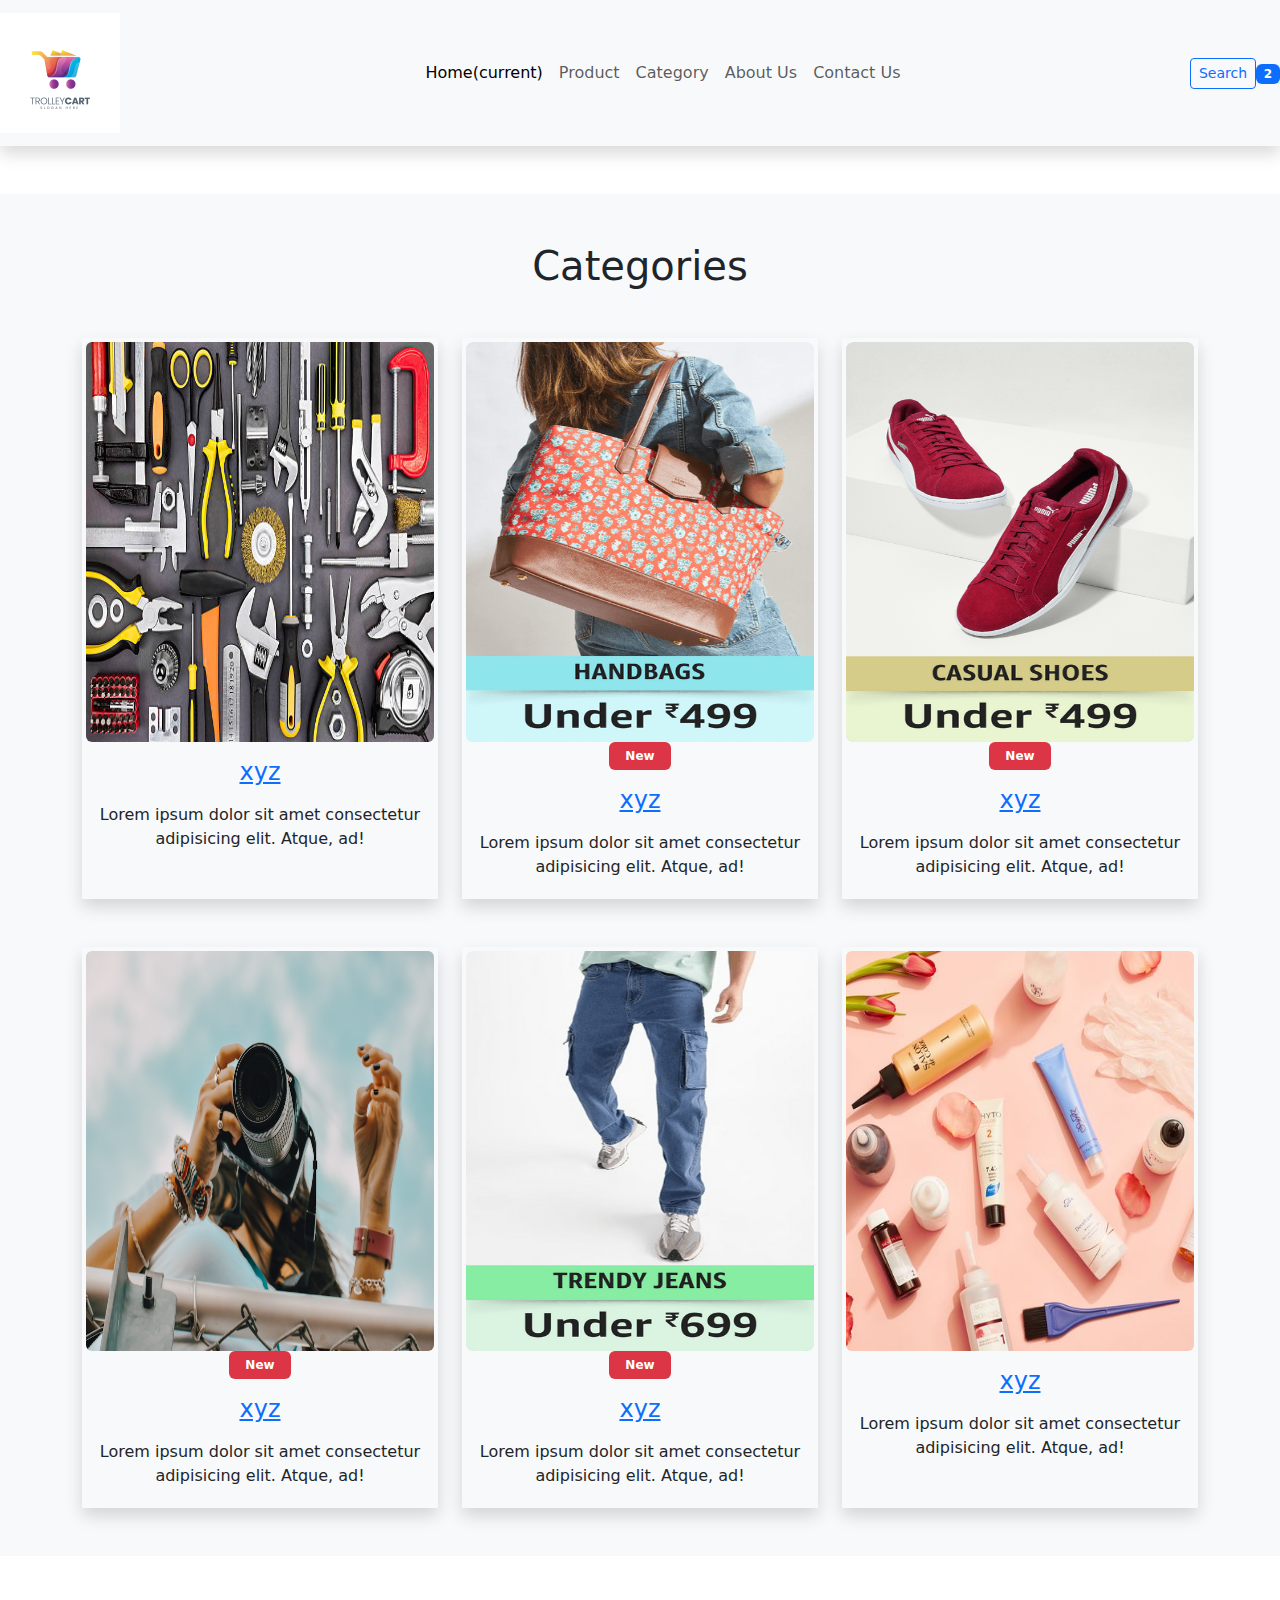
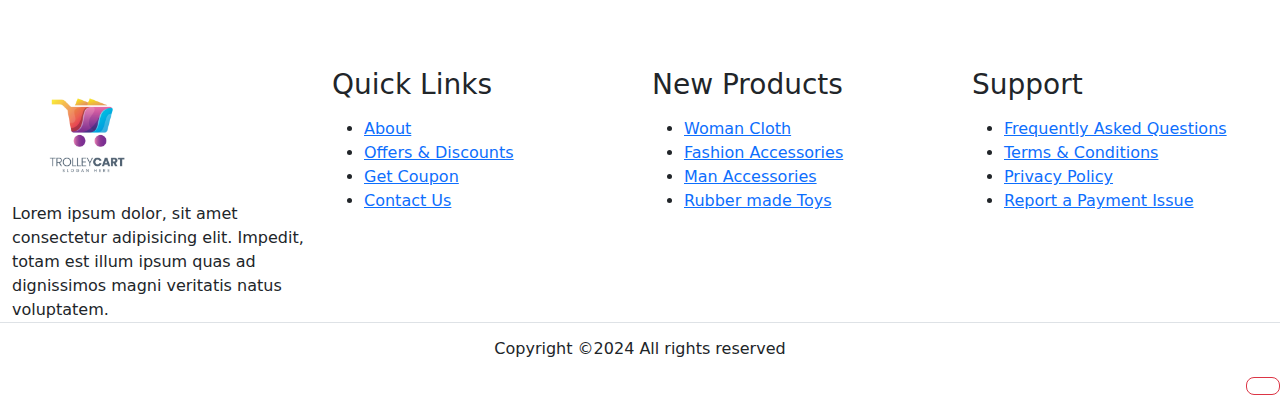
<file: assets/category.html>
<!DOCTYPE html>
<html lang="en">
    <head>
        <meta charset="utf-8">
        <meta name="viewport" content="width=device-width, initial-scale=1">
        <title>E-Commerce</title>
    
        <!-- style.css -->
        <link rel="stylesheet" href="css\style.css">
    
        <!--bootstrap CSS-->
        <link href="https://cdn.jsdelivr.net/npm/bootstrap@5.3.3/dist/css/bootstrap.min.css" rel="stylesheet" integrity="sha384-QWTKZyjpPEjISv5WaRU9OFeRpok6YctnYmDr5pNlyT2bRjXh0JMhjY6hW+ALEwIH" crossorigin="anonymous">
    
        <!--font-awesome-->
        <link rel="stylesheet" href="https://cdnjs.cloudflare.com/ajax/libs/font-awesome/6.5.2/css/all.min.css" integrity="sha512-SnH5WK+bZxgPHs44uWIX+LLJAJ9/2PkPKZ5QiAj6Ta86w+fsb2TkcmfRyVX3pBnMFcV7oQPJkl9QevSCWr3W6A==" crossorigin="anonymous" />
    
      </head>

      <body>

        <!--++++++++++++++++======  Header Menu   =========++++++++++++++-->
    <section class="header_menu" id="header_menu">
        <div class="conainer-fluid px-0 shadow">
            <nav class="navbar navbar-expand-lg bg-body-tertiary">
                
                  <a class="navbar-brand pl-5 pl-small-0" href="index.html">
                    <img src="images/logo.jpg" class="img img-fluid" width="120px" alt="logo">
                  </a>
                  <button class="navbar-toggler" type="button" data-bs-toggle="collapse" data-bs-target="#navbarSupportedContent" aria-controls="navbarSupportedContent" aria-expanded="false" aria-label="Toggle navigation">
                    <span class="navbar-toggler-icon"></span>
                  </button>
                  <div class="collapse navbar-collapse" id="navbarSupportedContent">
                    <ul class="navbar-nav me-auto mb-2 mb-lg-0">
                      <li class="nav-item">
                        <a class="nav-link active" aria-current="page" href="index.html">Home<span
                        class="sr-only">(current)</span></a>
                      </li>
                      <li class="nav-item">
                        <a class="nav-link" href="product.html">Product</a>
                      </li>
                      <li class="nav-item">
                        <a class="nav-link" href="category.html">Category</a>
                      </li>
                      <li class="nav-item">
                        <a class="nav-link" href="about.html">About Us</a>
                      </li>
                      <li class="nav-item">
                        <a class="nav-link" href="contact.html">Contact Us</a>
                      </li>
                      <!-- <li class="nav-item dropdown">
                        <a class="nav-link dropdown-toggle" href="#" role="button" data-bs-toggle="dropdown" aria-expanded="false">
                          Dropdown
                        </a>
                        <ul class="dropdown-menu">
                          <li><a class="dropdown-item" href="#">Action</a></li>
                          <li><a class="dropdown-item" href="#">Another action</a></li>
                          <li><hr class="dropdown-divider"></li>
                          <li><a class="dropdown-item" href="#">Something else here</a></li>
                        </ul>
                      </li> 
                      <li class="nav-item">
                        <a class="nav-link disabled" aria-disabled="true">Disabled</a>
                      </li> -->
                    </ul>
                    <div class="search mr-3">
                        <a href="search.html" class="btn btn-sm btn-outline-primary">
                        Search
                        </a>
                    </div>
                    <div class="cart ml-3">
                        <a href="cart.html">
                            <i class="fas fa-shopping-cart fa-2x"></i>
                            <span class="badge badge-pill badge text-bg-primary">2</span>
                        </a>
                    </div>
                  </div>
                
              </nav>
        </div>
    </section>
    <!--++++++++++++++++======  Header Menu Ends  =========++++++++++++++-->

    <!-- ========================= Categories Starts Here ======================= -->

    <section class="products py-5 my-5 bg-light" id="products">
        <div class="container ">
            <div class="section_title text-center mb-5">
                <h1 class="text-capitalize">Categories</h1>
            </div>
            <div class="row mb-5">
                <div class="col-md-4 col-12">
                    <div class="single_product shadow text-center p-1">
                        <div class="product_img">
                            <a href="product.html">
                                <img src="images/CatgCards/cg3.jpg" class="img img-fluid rounded" alt="img">
                            </a>
                        </div> 
                        <div class="product-caption my-3">
                            <h4><a href="product.html">xyz</a></h4>
                        </div>
                        <div class="mt-3">
                            <p>
                                Lorem ipsum dolor sit amet consectetur adipisicing elit. Atque, ad!
                            </p>
                        </div>           
                    </div>
                </div>
                <div class="col-md-4 col-12">
                    <div class="single_product shadow text-center p-1 mt-small-5 mb-small-5">
                        <div class="product_img">
                            <a href="product.html">
                                <img src="images/CatgCards/cg6.png" class="img img-fluid rounded" alt="img">
                            </a>
                            <div class="new_product">
                                <span class="badge py-2 px-3 badge-pill badge text-bg-danger">New</span>
                            </div>                            
                        </div>
                        <div class="product-caption my-3">
                            <h4><a href="product.html">xyz</a></h4>
                        </div>
                        <div class="mt-3">
                            <p>
                            Lorem ipsum dolor sit amet consectetur adipisicing elit. Atque, ad!
                            </p>
                        </div>             
                    </div>
                </div>
                <div class="col-md-4 col-12">
                    <div class="single_product shadow text-center p-1">
                        <div class="product_img">
                            <a href="product.html">
                                <img src="images/CatgCards/cg5.png" class="img img-fluid rounded" alt="img">
                            </a>
                            <div class="new_product">
                                <span class="badge py-2 px-3 badge-pill badge text-bg-danger">New</span>
                            </div>
                        </div>
                        <div class="product-caption my-3">
                            <h4><a href="product.html">xyz</a></h4>
                        </div>
                        <div class="mt-3">
                            <p>
                            Lorem ipsum dolor sit amet consectetur adipisicing elit. Atque, ad!
                            </p>
                        </div>                            
                    </div>
                </div>
            </div>
            <div class="row">
                <div class="col-md-4 col-12">
                    <div class="single_product shadow text-center p-1">
                        <div class="product_img">
                            <a href="product.html">
                                <img src="images/CatgCards/cg1.jpg" class="img img-fluid rounded" alt="img">
                            </a>
                            <div class="new_product">
                                <span class="badge py-2 px-3 badge-pill badge text-bg-danger">New</span>
                            </div>
                        </div>
                        <div class="product-caption my-3">
                            <h4><a href="product.html">xyz</a></h4>
                        </div>
                        <div class="mt-3">
                            <p>
                            Lorem ipsum dolor sit amet consectetur adipisicing elit. Atque, ad!
                            </p>
                        </div>
                    </div>
                </div>
                <div class="col-md-4 col-12">
                    <div class="single_product shadow text-center p-1 mt-small-5 mb-small-5">
                        <div class="product_img">
                            <a href="product.html">
                                <img src="images/CatgCards/cg4.png" class="img img-fluid rounded" alt="img">
                            </a>
                            <div class="new_product">
                                <span class="badge py-2 px-3 badge-pill badge text-bg-danger">New</span>
                            </div>                                
                        </div>
                        <div class="product-caption my-3">
                            <h4><a href="product.html">xyz</a></h4>
                        </div>
                        <div class="mt-3">
                            <p>
                            Lorem ipsum dolor sit amet consectetur adipisicing elit. Atque, ad!
                            </p>
                        </div>                                                   
                    </div>
                </div>
                <div class="col-md-4 col-12">
                    <div class="single_product shadow text-center p-1">
                        <div class="product_img">
                            <a href="product.html">
                                <img src="images/CatgCards/cg2.jpg" class="img img-fluid rounded" alt="img">
                            </a>
                        </div>
                        <div class="product-caption my-3">
                            <h4><a href="product.html">xyz</a></h4>
                        </div>
                        <div class="mt-3">
                            <p>
                            Lorem ipsum dolor sit amet consectetur adipisicing elit. Atque, ad!
                            </p>
                        </div>
                    </div>
                </div>
            </div>
        </div>
    </section>

     <!-- ========================= Categories Ends Here ======================= -->

    <!--++++++++++++++++====== Footer Starts here =========++++++++++++++-->

    <section class="footer_section pt-5 pb-2" id="footer_section">
        <footer>
          <div class="container-fluid">
            <div class="row">
              <div class="col-md-3 col-6 pl-5 pl-small-15">
                <div class="footer_title">
                <a href="index.html">
                  <img src="images/logo.jpg" width="150px" class="img img-fluid" alt="logo">
                </a>
                </div>
                <div>
                  Lorem ipsum dolor, sit amet consectetur adipisicing elit. Impedit, totam est
                  illum ipsum quas ad
                  dignissimos magni veritatis natus voluptatem.
                </div>
              </div>
              <div class="col-md-3 col-6">
                <div class="footer_title pt-3 mb-3">
                  <h3>Quick Links</h3>
                </div>
                <div class="footer_links">
                  <ul>
                    <li><a href="about.html">About</a></li>
                    <li><a href="javascript:;">Offers & Discounts</a></li>
                    <li><a href="javascript:;">Get Coupon</a></li>
                    <li><a href="contact.html">Contact Us</a></li>
                  </ul>
                </div>
              </div>
              <div class="col-md-3 col-6">
                <div class="footer_title pt-3 mb-3">
                  <h3>New Products</h3>
                </div>
                <div class="footer_links">
                  <ul>
                    <li><a href="javascript:;">Woman Cloth</a></li>
                    <li><a href="javascript:;">Fashion Accessories</a></li>
                    <li><a href="javascript:;">Man Accessories</a></li>
                    <li><a href="javascript:;">Rubber made Toys</a></li>
                  </ul>
                </div>
              </div>
              <div class="col-md-3 col-6">
                <div class="footer_title pt-3 mb-3">
                  <h3>Support</h3>
                </div>
                <div class="footer_links">
                  <ul>
                    <li><a href="javascript:;">Frequently Asked Questions</a></li>
                    <li><a href="javascript:;">Terms & Conditions</a></li>
                    <li><a href="javascript:;">Privacy Policy</a></li>
                    <li><a href="javascript:;">Report a Payment Issue</a></li>
                  </ul>
                </div>
              </div>
            </div>
          </div>
          <div class="border-top">
            <h6 class="text-center mt-3">Copyright ©2024 All rights reserved</h6>
          </div>
        </footer>
      </section>
  
      <div class="backtop">
        <a id="button" href="#top" class="btn btn-lg btn-outline-danger" role="button">
          <i class="fas fa-chevron-up text-dark"></i>
        </a>
      </div>
  
      <!--++++++++++++++++====== Footer Ends =========++++++++++++++-->

        <script src="https://cdn.jsdelivr.net/npm/bootstrap@5.3.3/dist/js/bootstrap.bundle.min.js" integrity="sha384-YvpcrYf0tY3lHB60NNkmXc5s9fDVZLESaAA55NDzOxhy9GkcIdslK1eN7N6jIeHz" crossorigin="anonymous"></script>
      </body>
</html>
</file>
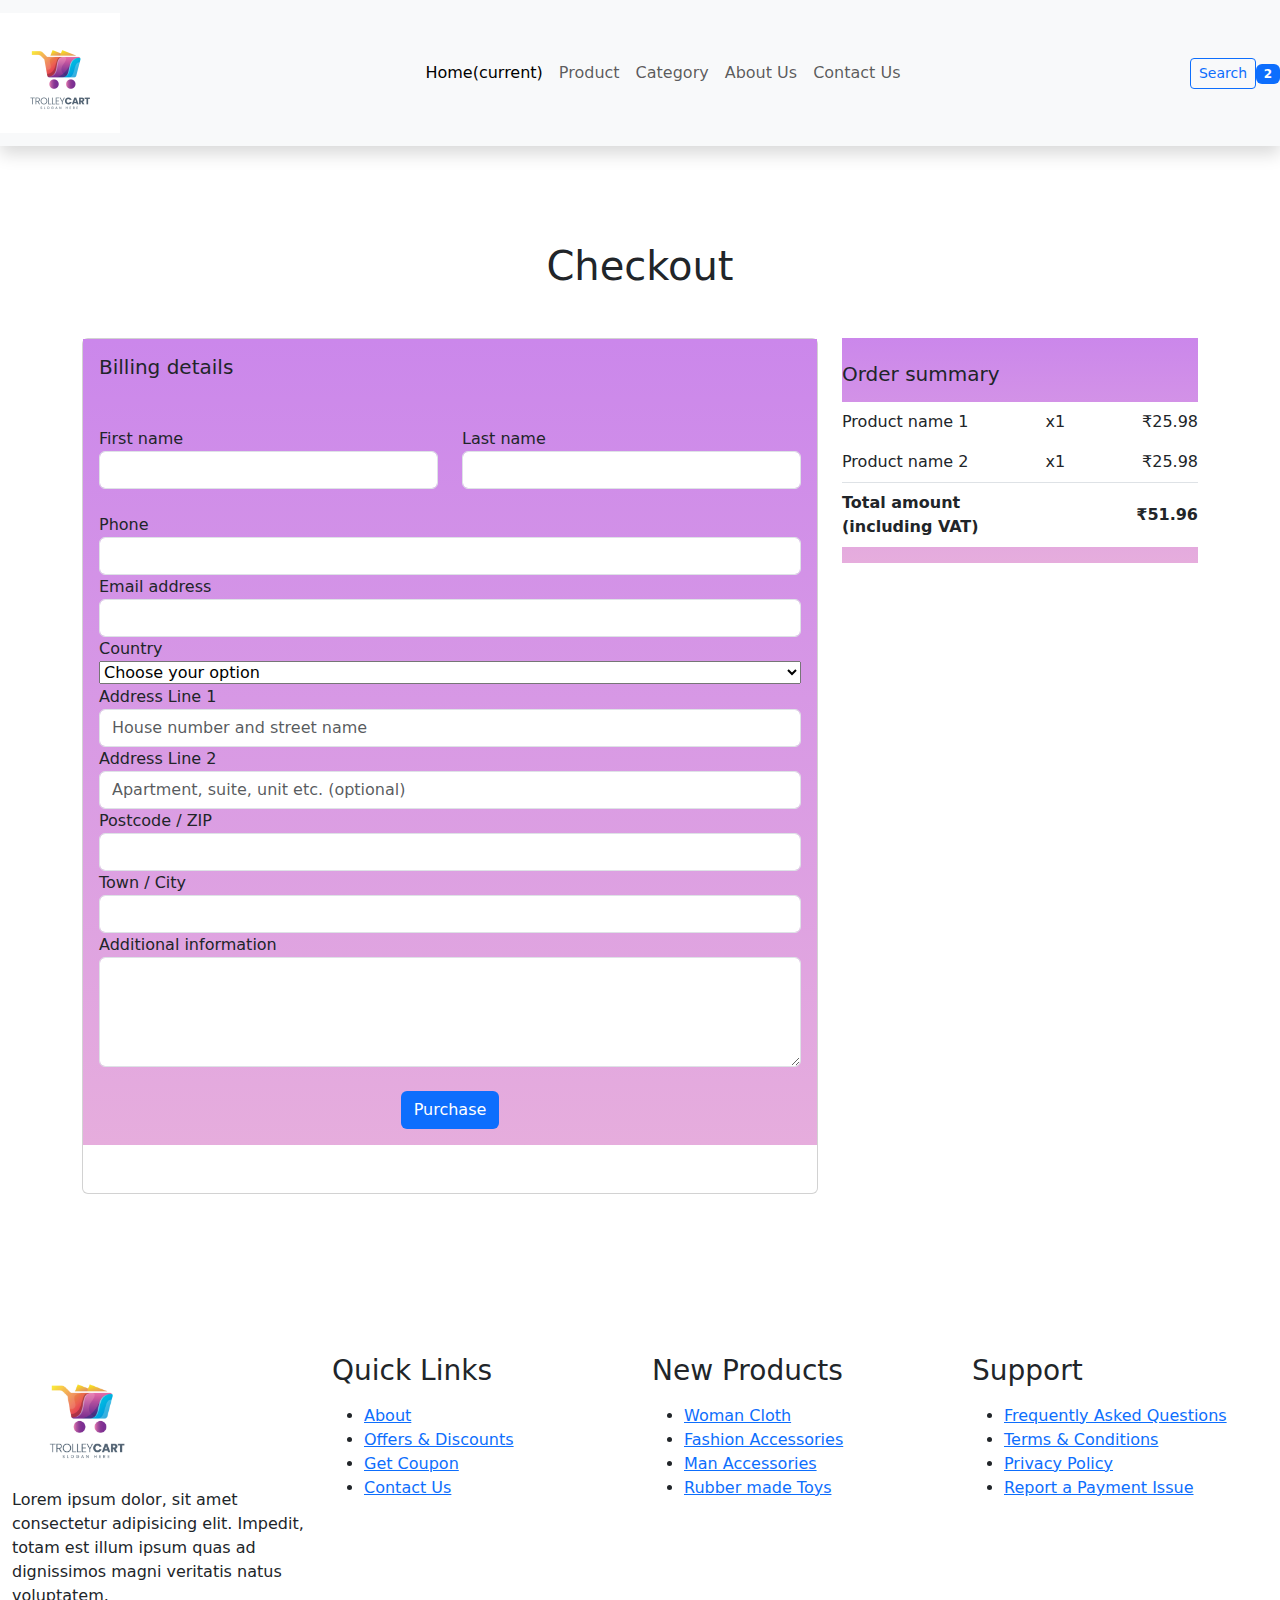
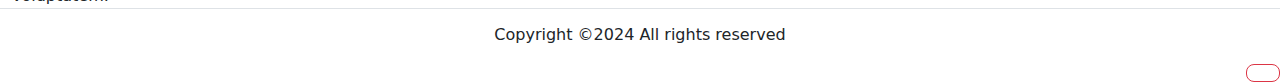
<file: assets/checkout.html>
<!DOCTYPE html>
<html lang="en">

<head>
    <meta charset="utf-8">
    <meta name="viewport" content="width=device-width, initial-scale=1">
    <title>E-Commerce</title>

    <!-- style.css -->
    <link rel="stylesheet" href="css\style.css">

    <!--bootstrap CSS-->
    <link href="https://cdn.jsdelivr.net/npm/bootstrap@5.3.3/dist/css/bootstrap.min.css" rel="stylesheet"
        integrity="sha384-QWTKZyjpPEjISv5WaRU9OFeRpok6YctnYmDr5pNlyT2bRjXh0JMhjY6hW+ALEwIH" crossorigin="anonymous">

    <!--font-awesome-->
    <link rel="stylesheet" href="https://cdnjs.cloudflare.com/ajax/libs/font-awesome/6.5.2/css/all.min.css"
        integrity="sha512-SnH5WK+bZxgPHs44uWIX+LLJAJ9/2PkPKZ5QiAj6Ta86w+fsb2TkcmfRyVX3pBnMFcV7oQPJkl9QevSCWr3W6A=="
        crossorigin="anonymous" />

    <style>
        input[type="number"]::-webkit-inner-spin-button,
        input[type="number"]::-webkit-outer-spin-button {
          -webkit-appearance: none;
          margin: 0;
        }
    </style>

</head>

<body>

    <!--++++++++++++++++======  Header Menu   =========++++++++++++++-->
    <section class="header_menu" id="header_menu">
        <div class="conainer-fluid px-0 shadow">
            <nav class="navbar navbar-expand-lg bg-body-tertiary">

                <a class="navbar-brand pl-5 pl-small-0" href="index.html">
                    <img src="images/logo.jpg" class="img img-fluid" width="120px" alt="logo">
                </a>
                <button class="navbar-toggler" type="button" data-bs-toggle="collapse"
                    data-bs-target="#navbarSupportedContent" aria-controls="navbarSupportedContent"
                    aria-expanded="false" aria-label="Toggle navigation">
                    <span class="navbar-toggler-icon"></span>
                </button>
                <div class="collapse navbar-collapse" id="navbarSupportedContent">
                    <ul class="navbar-nav me-auto mb-2 mb-lg-0">
                        <li class="nav-item">
                            <a class="nav-link active" aria-current="page" href="index.html">Home<span
                                    class="sr-only">(current)</span></a>
                        </li>
                        <li class="nav-item">
                            <a class="nav-link" href="product.html">Product</a>
                        </li>
                        <li class="nav-item">
                            <a class="nav-link" href="category.html">Category</a>
                        </li>
                        <li class="nav-item">
                            <a class="nav-link" href="about.html">About Us</a>
                        </li>
                        <li class="nav-item">
                            <a class="nav-link" href="contact.html">Contact Us</a>
                        </li>
                        <!-- <li class="nav-item dropdown">
                        <a class="nav-link dropdown-toggle" href="#" role="button" data-bs-toggle="dropdown" aria-expanded="false">
                          Dropdown
                        </a>
                        <ul class="dropdown-menu">
                          <li><a class="dropdown-item" href="#">Action</a></li>
                          <li><a class="dropdown-item" href="#">Another action</a></li>
                          <li><hr class="dropdown-divider"></li>
                          <li><a class="dropdown-item" href="#">Something else here</a></li>
                        </ul>
                      </li> 
                      <li class="nav-item">
                        <a class="nav-link disabled" aria-disabled="true">Disabled</a>
                      </li> -->
                    </ul>
                    <div class="search mr-3">
                        <a href="search.html" class="btn btn-sm btn-outline-primary">
                            Search
                        </a>
                    </div>
                    <div class="cart ml-3">
                        <a href="cart.html">
                            <i class="fas fa-shopping-cart fa-2x"></i>
                            <span class="badge badge-pill badge text-bg-primary">2</span>
                        </a>
                    </div>
                </div>

            </nav>
        </div>
    </section>
    <!--++++++++++++++++======  Header Menu Ends  =========++++++++++++++-->

    <!-- ==============Checkout Starts here============== -->

    <section class="Checkout py-5 my-5" id="Checkout">
        <div class="container ">
            <div class="section_title text-center mb-5">
                <h1 class="text-capitalize">Checkout</h1>
            </div>
            <div class="row">
                <!--Grid column-->
                <div class="col-lg-8">
                    <!-- Card -->
                    <div class="card bg_checkout_1 pb-5">
                        <form action="order_confirmation.html" id="myForm">
                        <div class="card-body">
                            <h5 class="mb-5">Billing details</h5>
                            <!-- Grid row -->
                            <div class="row">
                                <!-- Grid column -->
                                <div class="col-lg-6">
                                    <!-- First name -->
                                    <div class="form-group mb-0 mb-lg-4">
                                        <label for="firstName">First name</label>
                                        <input type="text" id="firstName" class="form-control mb-0 mb-lg-2">
                                    </div>
                                </div>
                                <!-- Grid column -->

                                <!-- Grid column -->
                                <div class="col-lg-6">
                                    <!-- Last name -->
                                    <div class="form-group md-outline">
                                        <label for="lastName">Last name</label>
                                        <input type="text" id="lastName" class="form-control">
                                    </div>
                                </div>
                                <!-- Grid column -->
                            </div>
                            <!-- Grid row -->

                            <!-- Phone -->
                            <div class="form-group">
                                <label for="form18">Phone</label>
                                <input type="number" id="form18" class="form-control">
                            </div>

                            <!-- Email address -->
                            <div class="form-group">
                                <label for="form19">Email address</label>
                                <input type="email" id="form19" class="form-control">
                            </div>

                            <!-- Country -->
                            <div class="d-flex flex-wrap">
                                <div class="w-100">
                                    <label>Country</label>
                                    <br>
                                    <select class="custom-select form-group" style="width: 100%;">
                                        <option value="" selected>Choose your option</option>
                                        <option value="1">Australia</option>
                                        <option value="2">Denmark</option>
                                        <option value="3">Hong Kong</option>
                                        <option value="4">India</option>
                                        <option value="5">Indonesia</option>
                                        <option value="6">Singapore</option>
                                        <option value="7">Thailand</option>
                                        <option value="8">USA</option>
                                    </select>
                                </div>
                            </div>

                            <!-- Address Part 1 -->
                            <div class="form-group">
                                <label for="form14">Address Line 1</label>
                                <input type="text" id="form14" placeholder="House number and street name"
                                    class="form-control">
                            </div>

                            <!-- Address Part 2 -->
                            <div class="form-group">
                                <label for="form15">Address Line 2</label>
                                <input type="text" id="form15" placeholder="Apartment, suite, unit etc. (optional)"
                                    class="form-control">
                            </div>

                            <!-- Postcode / ZIP -->
                            <div class="form-group">
                                <label for="form16">Postcode / ZIP</label>
                                <input type="text" id="form16" class="form-control">
                            </div>

                            <!-- Town / City -->
                            <div class="form-group">
                                <label for="form17">Town / City</label>
                                <input type="text" id="form17" class="form-control">
                            </div>

                            <!-- Additional information -->
                            <div class="form-group">
                                <label for="form76">Additional information</label>
                                <textarea id="form76" class="md-textarea form-control" rows="4"></textarea>
                            </div>
                            <br>
                            <div class="text-center">
                                <button type="submit" class="btn text-bg-primary">
                                    <i class="fa fa-check mr-2"></i>Purchase
                                </button>
                            </div>
                        </div>
                        </form>
                    </div>
                    <!-- Card -->
                </div>
                <!--Grid column-->

                <!--Grid column-->
                <div class="col-lg-4 bg_checkout_1 h-25 rounded">
                    <!-- Card -->
                    <div class="mb-3">
                        <div class="pt-4">
                            <h5 class="mb-3">Order summary</h5>
                            <ul class="list-group list-group-flush">
                                <li
                                    class="list-group-item d-flex justify-content-between align-items-center border-0 px-0 pb-2">
                                    <span>Product name 1</span>
                                    <span>x1</span>
                                    <span>₹25.98</span>
                                </li>
                                <li
                                    class="list-group-item d-flex justify-content-between align-items-center border-0 px-0 pb-2">
                                    <span>Product name 2</span>
                                    <span>x1</span>
                                    <span>₹25.98</span>
                                </li>
                                <li
                                    class="list-group-item d-flex justify-content-between align-items-center border-top px-0 mb-3">
                                    <div>
                                        <strong>Total amount</strong>
                                        <strong>
                                            <p class="mb-0">(including VAT)</p>
                                        </strong>
                                    </div>
                                    <span><strong>₹51.96</strong></span>
                                </li>
                            </ul>
                        </div>
                    </div>
                    <!-- Card -->
                </div>
                <!--Grid column-->
            </div>
        </div>
    </section>

    <!-- ======================Checkout Ends here====================== -->

    <!--++++++++++++++++====== Footer Starts here =========++++++++++++++-->

    <section class="footer_section pt-5 pb-2" id="footer_section">
        <footer>
            <div class="container-fluid">
                <div class="row">
                    <div class="col-md-3 col-6 pl-5 pl-small-15">
                        <div class="footer_title">
                            <a href="index.html">
                                <img src="images/logo.jpg" width="150px" class="img img-fluid" alt="logo">
                            </a>
                        </div>
                        <div>
                            Lorem ipsum dolor, sit amet consectetur adipisicing elit. Impedit, totam est
                            illum ipsum quas ad
                            dignissimos magni veritatis natus voluptatem.
                        </div>
                    </div>
                    <div class="col-md-3 col-6">
                        <div class="footer_title pt-3 mb-3">
                            <h3>Quick Links</h3>
                        </div>
                        <div class="footer_links">
                            <ul>
                                <li><a href="about.html">About</a></li>
                                <li><a href="javascript:;">Offers & Discounts</a></li>
                                <li><a href="javascript:;">Get Coupon</a></li>
                                <li><a href="contact.html">Contact Us</a></li>
                            </ul>
                        </div>
                    </div>
                    <div class="col-md-3 col-6">
                        <div class="footer_title pt-3 mb-3">
                            <h3>New Products</h3>
                        </div>
                        <div class="footer_links">
                            <ul>
                                <li><a href="javascript:;">Woman Cloth</a></li>
                                <li><a href="javascript:;">Fashion Accessories</a></li>
                                <li><a href="javascript:;">Man Accessories</a></li>
                                <li><a href="javascript:;">Rubber made Toys</a></li>
                            </ul>
                        </div>
                    </div>
                    <div class="col-md-3 col-6">
                        <div class="footer_title pt-3 mb-3">
                            <h3>Support</h3>
                        </div>
                        <div class="footer_links">
                            <ul>
                                <li><a href="javascript:;">Frequently Asked Questions</a></li>
                                <li><a href="javascript:;">Terms & Conditions</a></li>
                                <li><a href="javascript:;">Privacy Policy</a></li>
                                <li><a href="javascript:;">Report a Payment Issue</a></li>
                            </ul>
                        </div>
                    </div>
                </div>
            </div>
            <div class="border-top">
                <h6 class="text-center mt-3">Copyright ©2024 All rights reserved</h6>
            </div>
        </footer>
    </section>

    <div class="backtop">
        <a id="button" href="#top" class="btn btn-lg btn-outline-danger" role="button">
            <i class="fas fa-chevron-up text-dark"></i>
        </a>
    </div>

    <!--++++++++++++++++====== Footer Ends =========++++++++++++++-->

    <script src="https://cdn.jsdelivr.net/npm/bootstrap@5.3.3/dist/js/bootstrap.bundle.min.js"
        integrity="sha384-YvpcrYf0tY3lHB60NNkmXc5s9fDVZLESaAA55NDzOxhy9GkcIdslK1eN7N6jIeHz"
        crossorigin="anonymous"></script>
    <script src="https://ajax.googleapis.com/ajax/libs/jquery/3.7.1/jquery.min.js"></script>
    
</body>

</html>

<script>
    $(document).ready(function () {

        $('#myForm').on('submit',function (e) {

            var fname = $('#firstName').val().trim();
            var sname = $('#lastName').val().trim();
            var email = $('#form19').val().trim();
            var phn = $('#form18').val().trim();

            $(".error").remove();

            var isValidForm = true;

            if (fname.length < 1) {
                $('#firstName').after('<span class="error">This field is required</span>');
                isValidForm = false ;
            }
            
            if (sname.length < 1) {
                $('#lastName').after('<span class="error">This field is required</span>');
                isValidForm = false ;
            }
            
            if (email.length < 1) {
                $('#form19').after('<span class="error">This field is required</span>');
                isValidForm = false ;
            }
            
            if (phn.length < 1) {
                $('#form18').after('<span class="error">This field is required</span>');
                isValidForm = false ;
            }
            
            return isValidForm ;

        });

    });
</script>
</file>
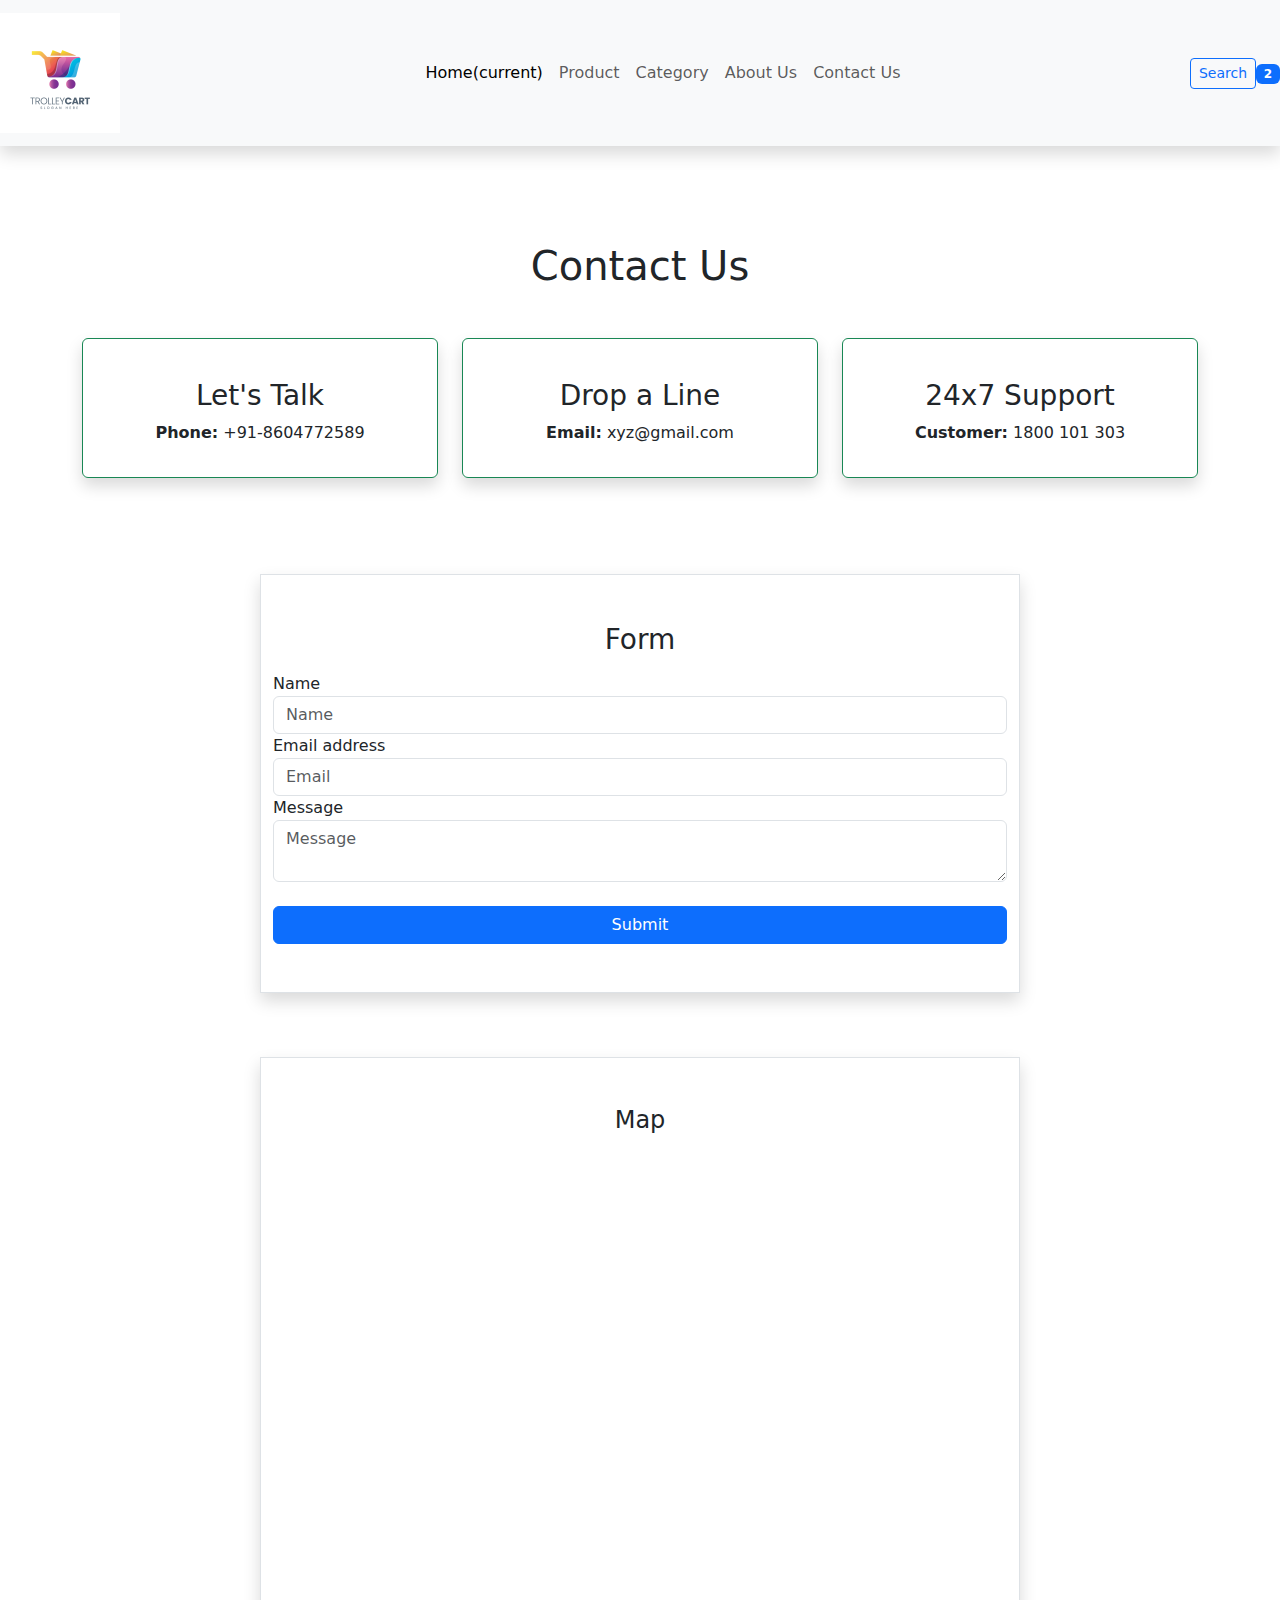
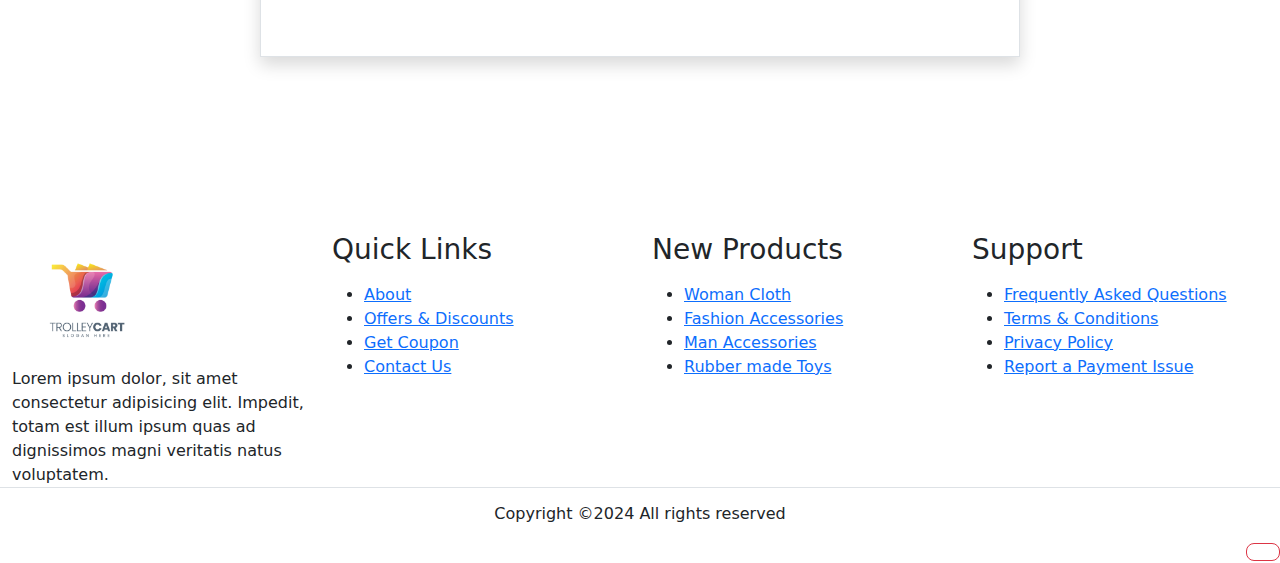
<file: assets/contact.html>
<!DOCTYPE html>
<html lang="en">
    <head>
        <meta charset="utf-8">
        <meta name="viewport" content="width=device-width, initial-scale=1">
        <title>E-Commerce</title>
    
        <!-- style.css -->
        <link rel="stylesheet" href="css\style.css">
    
        <!--bootstrap CSS-->
        <link href="https://cdn.jsdelivr.net/npm/bootstrap@5.3.3/dist/css/bootstrap.min.css" rel="stylesheet" integrity="sha384-QWTKZyjpPEjISv5WaRU9OFeRpok6YctnYmDr5pNlyT2bRjXh0JMhjY6hW+ALEwIH" crossorigin="anonymous">
    
        <!--font-awesome-->
        <link rel="stylesheet" href="https://cdnjs.cloudflare.com/ajax/libs/font-awesome/6.5.2/css/all.min.css" integrity="sha512-SnH5WK+bZxgPHs44uWIX+LLJAJ9/2PkPKZ5QiAj6Ta86w+fsb2TkcmfRyVX3pBnMFcV7oQPJkl9QevSCWr3W6A==" crossorigin="anonymous" />
    
      </head>

      <body>

        <!--++++++++++++++++======  Header Menu   =========++++++++++++++-->
    <section class="header_menu" id="header_menu">
        <div class="conainer-fluid px-0 shadow">
            <nav class="navbar navbar-expand-lg bg-body-tertiary">
                
                  <a class="navbar-brand pl-5 pl-small-0" href="index.html">
                    <img src="images/logo.jpg" class="img img-fluid" width="120px" alt="logo">
                  </a>
                  <button class="navbar-toggler" type="button" data-bs-toggle="collapse" data-bs-target="#navbarSupportedContent" aria-controls="navbarSupportedContent" aria-expanded="false" aria-label="Toggle navigation">
                    <span class="navbar-toggler-icon"></span>
                  </button>
                  <div class="collapse navbar-collapse" id="navbarSupportedContent">
                    <ul class="navbar-nav me-auto mb-2 mb-lg-0">
                      <li class="nav-item">
                        <a class="nav-link active" aria-current="page" href="index.html">Home<span
                        class="sr-only">(current)</span></a>
                      </li>
                      <li class="nav-item">
                        <a class="nav-link" href="product.html">Product</a>
                      </li>
                      <li class="nav-item">
                        <a class="nav-link" href="category.html">Category</a>
                      </li>
                      <li class="nav-item">
                        <a class="nav-link" href="about.html">About Us</a>
                      </li>
                      <li class="nav-item">
                        <a class="nav-link" href="contact.html">Contact Us</a>
                      </li>
                      <!-- <li class="nav-item dropdown">
                        <a class="nav-link dropdown-toggle" href="#" role="button" data-bs-toggle="dropdown" aria-expanded="false">
                          Dropdown
                        </a>
                        <ul class="dropdown-menu">
                          <li><a class="dropdown-item" href="#">Action</a></li>
                          <li><a class="dropdown-item" href="#">Another action</a></li>
                          <li><hr class="dropdown-divider"></li>
                          <li><a class="dropdown-item" href="#">Something else here</a></li>
                        </ul>
                      </li> 
                      <li class="nav-item">
                        <a class="nav-link disabled" aria-disabled="true">Disabled</a>
                      </li> -->
                    </ul>
                    <div class="search mr-3">
                        <a href="search.html" class="btn btn-sm btn-outline-primary">
                        Search
                        </a>
                    </div>
                    <div class="cart ml-3">
                        <a href="cart.html">
                            <i class="fas fa-shopping-cart fa-2x"></i>
                            <span class="badge badge-pill badge text-bg-primary">2</span>
                        </a>
                    </div>
                  </div>
                
              </nav>
        </div>
    </section>
    <!--++++++++++++++++======  Header Menu Ends  =========++++++++++++++-->

    <!--++++++++++++++++======  Contact Page Starts  =========++++++++++++++-->

    <section class="contact py-5 my-5" id="contact">
        <div class="container ">
            <div class="section_title text-center mb-5">
                <h1 class="text-capitalize">Contact Us</h1>
            </div>
            <div class="row mb-5">
                <div class="col-md-4 col-12">
                    <div class="border border-success rounded shadow text-center p-3">
                        <div class="mb-4">
                            <i class="fas fa-phone-alt fa-3x"></i>
                        </div>
                        <div>
                            <h3>Let's Talk</h3>
                            <p><b>Phone:</b> +91-8604772589</p>
                        </div>
                    </div>
                </div>
                <div class="col-md-4 col-12">
                    <div class="border border-success rounded shadow text-center p-3">
                        <div class="mb-4">
                            <i class="fas fa-envelope-open fa-3x"></i>
                        </div>
                        <div>
                            <h3>Drop a Line</h3>
                            <p><b>Email:</b> xyz@gmail.com</p>
                        </div>                            
                    </div>
                </div>
                <div class="col-md-4 col-12">
                    <div class="border border-success rounded shadow text-center p-3">
                        <div class="mb-4">
                            <i class="far fa-life-ring fa-3x"></i>
                        </div>
                        <div>
                            <h3>24x7 Support</h3>
                            <p><b>Customer:</b> 1800 101 303</p>
                        </div>
                    </div>
                </div>
            </div>
            <div class="row">
                <div class="col-md-8 col-10 mx-auto mb-3 my-5 py-5 border shadow">
                    <h3 class="text-center mb-3">Form</h3>
                    <form action="contact.html" method="POST" id="form">
                        <div class="form-group">
                            <label>Name</label>
                            <input name="name" id="name" type="text" placeholder="Name" class="form-control">
                        </div>
                        <div class="form-group">
                            <label>Email address</label>
                            <input name="email" id="email" type="email" placeholder="Email" class="form-control">
                        </div>
                        <div class="form-group">
                            <label>Message</label>
                            <textarea name="msg" id="msg" class="form-control" placeholder="Message"></textarea>
                        </div>
                        <br>
                        <button type="submit" class="btn btn-primary btn-block" style="width: 100%;">Submit</button>
                    </form>
                </div>
                <div class="col-md-8 col-10 mx-auto mb-3 my-5 py-5 border shadow">
                    <h4 class="text-center mb-3">Map</h4>
                    <iframe src="https://www.google.com/maps/embed?pb=!1m18!1m12!1m3!1d224345.89885442646!2d77.04382988100699!3d28.527553993657087!2m3!1f0!2f0!3f0!3m2!1i1024!2i768!4f13.1!3m3!1m2!1s0x390cfd5b347eb62d%3A0x52c2b7494e204dce!2sNew%20Delhi%2C%20Delhi!5e0!3m2!1sen!2sin!4v1718777875465!5m2!1sen!2sin"
                        width="100%"
                        height="450"
                        style="border: 10px;;"
                        allowfullscreen=""
                        loading="lazy"
                        referrerpolicy="no-referrer-when-downgrade">
                </iframe>
            </div>
            </div>
        </div>
    </section>

    <!--++++++++++++++++======  Contact Page Ends  =========++++++++++++++-->

    <!--++++++++++++++++====== Footer Starts here =========++++++++++++++-->

    <section class="footer_section pt-5 pb-2" id="footer_section">
        <footer>
          <div class="container-fluid">
            <div class="row">
              <div class="col-md-3 col-6 pl-5 pl-small-15">
                <div class="footer_title">
                <a href="index.html">
                  <img src="images/logo.jpg" width="150px" class="img img-fluid" alt="logo">
                </a>
                </div>
                <div>
                  Lorem ipsum dolor, sit amet consectetur adipisicing elit. Impedit, totam est
                  illum ipsum quas ad
                  dignissimos magni veritatis natus voluptatem.
                </div>
              </div>
              <div class="col-md-3 col-6">
                <div class="footer_title pt-3 mb-3">
                  <h3>Quick Links</h3>
                </div>
                <div class="footer_links">
                  <ul>
                    <li><a href="about.html">About</a></li>
                    <li><a href="javascript:;">Offers & Discounts</a></li>
                    <li><a href="javascript:;">Get Coupon</a></li>
                    <li><a href="contact.html">Contact Us</a></li>
                  </ul>
                </div>
              </div>
              <div class="col-md-3 col-6">
                <div class="footer_title pt-3 mb-3">
                  <h3>New Products</h3>
                </div>
                <div class="footer_links">
                  <ul>
                    <li><a href="javascript:;">Woman Cloth</a></li>
                    <li><a href="javascript:;">Fashion Accessories</a></li>
                    <li><a href="javascript:;">Man Accessories</a></li>
                    <li><a href="javascript:;">Rubber made Toys</a></li>
                  </ul>
                </div>
              </div>
              <div class="col-md-3 col-6">
                <div class="footer_title pt-3 mb-3">
                  <h3>Support</h3>
                </div>
                <div class="footer_links">
                  <ul>
                    <li><a href="javascript:;">Frequently Asked Questions</a></li>
                    <li><a href="javascript:;">Terms & Conditions</a></li>
                    <li><a href="javascript:;">Privacy Policy</a></li>
                    <li><a href="javascript:;">Report a Payment Issue</a></li>
                  </ul>
                </div>
              </div>
            </div>
          </div>
          <div class="border-top">
            <h6 class="text-center mt-3">Copyright ©2024 All rights reserved</h6>
          </div>
        </footer>
      </section>
  
      <div class="backtop">
        <a id="button" href="#top" class="btn btn-lg btn-outline-danger" role="button">
          <i class="fas fa-chevron-up text-dark"></i>
        </a>
      </div>
  
      <!--++++++++++++++++====== Footer Ends =========++++++++++++++-->

    <script src="https://cdn.jsdelivr.net/npm/bootstrap@5.3.3/dist/js/bootstrap.bundle.min.js" integrity="sha384-YvpcrYf0tY3lHB60NNkmXc5s9fDVZLESaAA55NDzOxhy9GkcIdslK1eN7N6jIeHz" crossorigin="anonymous"></script>
    <script src="https://ajax.googleapis.com/ajax/libs/jquery/3.7.1/jquery.min.js"></script>

    </body>
</html>

<script>
    $(document).ready(function () {

        $('#form').submit(function (e) {

            var name = $('#name').val().trim();
            var email = $('#email').val().trim();
            var msg = $('#msg').val().trim();

            $(".error").remove();

            var isValidForm = true;

            if (name.length < 1) {
                $('#name').after('<span class="error">This field is required</span>');
                var isValidForm = false ;
            }

            if (email.length < 1) {
                $('#email').after('<span class="error">This field is required</span>');
                var isValidForm = false ;
            }

            if (msg.length < 1) {
                $('#msg').after('<span class="error">This field is required</span>');
                var isValidForm = false ;
            }

            return isValidForm;

        });

    });
</script>
</file>
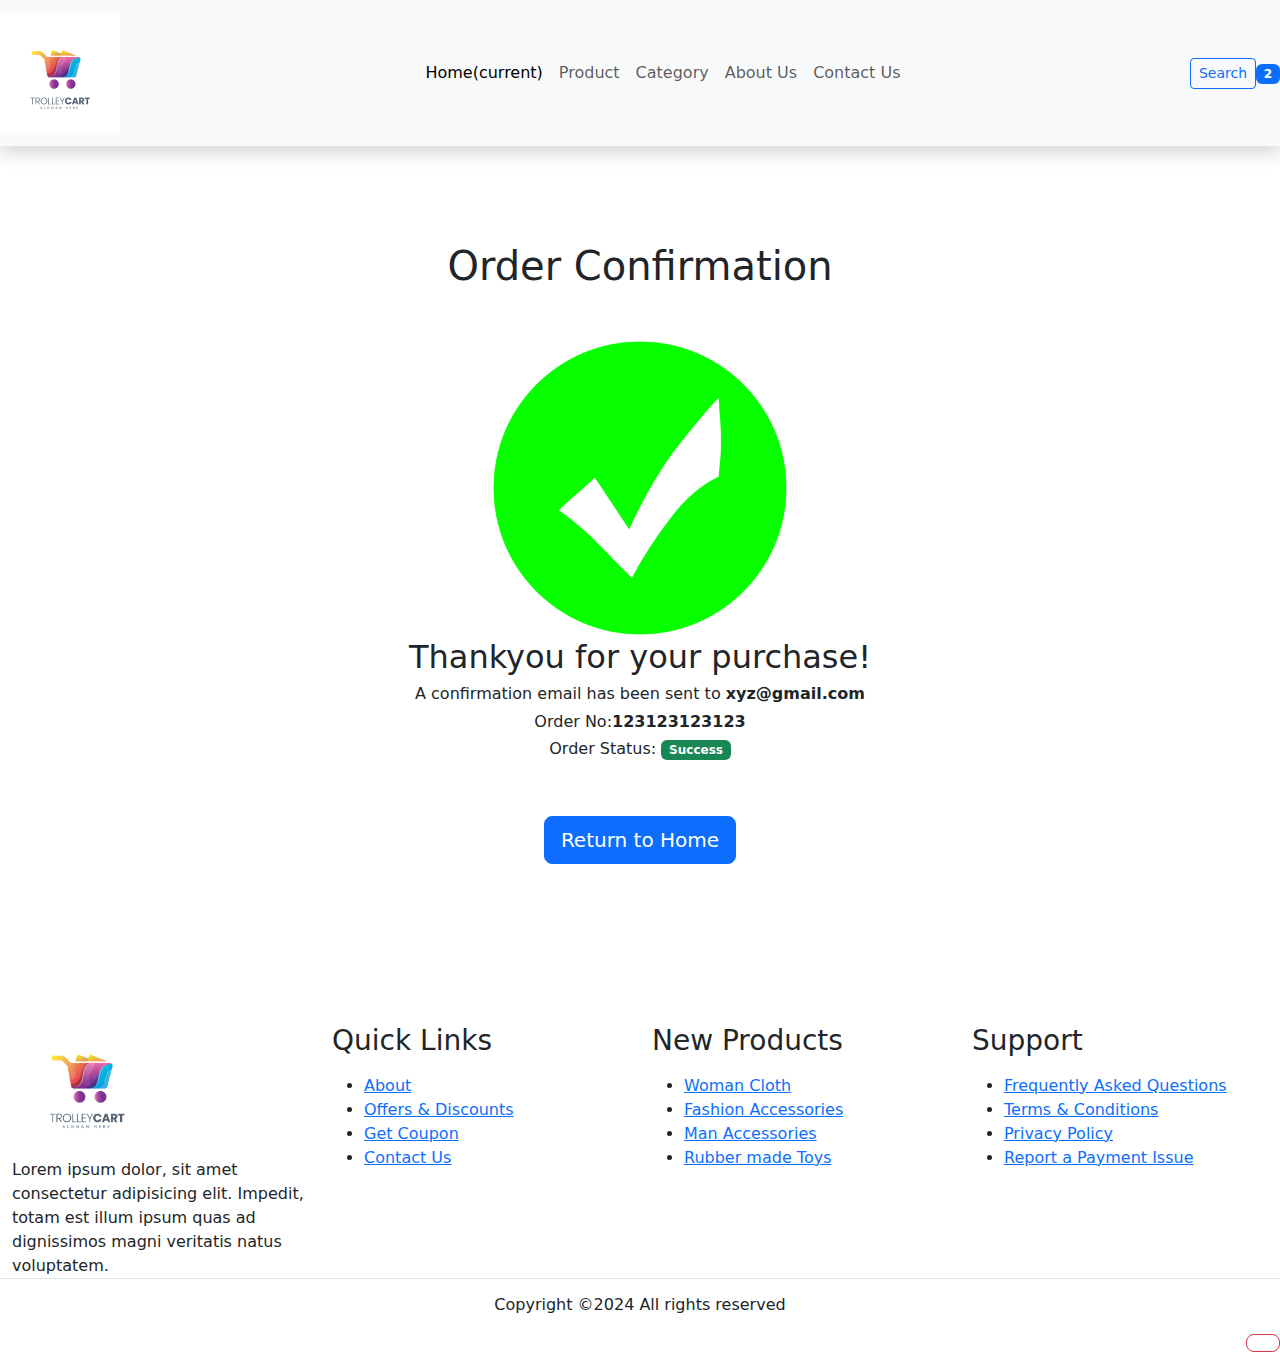
<file: assets/order_confirmation.html>
<!DOCTYPE html>
<html lang="en">
    <head>
        <meta charset="utf-8">
        <meta name="viewport" content="width=device-width, initial-scale=1">
        <title>E-Commerce</title>
    
        <!-- style.css -->
        <link rel="stylesheet" href="css\style.css">
    
        <!--bootstrap CSS-->
        <link href="https://cdn.jsdelivr.net/npm/bootstrap@5.3.3/dist/css/bootstrap.min.css" rel="stylesheet" integrity="sha384-QWTKZyjpPEjISv5WaRU9OFeRpok6YctnYmDr5pNlyT2bRjXh0JMhjY6hW+ALEwIH" crossorigin="anonymous">
    
        <!--font-awesome-->
        <link rel="stylesheet" href="https://cdnjs.cloudflare.com/ajax/libs/font-awesome/6.5.2/css/all.min.css" integrity="sha512-SnH5WK+bZxgPHs44uWIX+LLJAJ9/2PkPKZ5QiAj6Ta86w+fsb2TkcmfRyVX3pBnMFcV7oQPJkl9QevSCWr3W6A==" crossorigin="anonymous" />
    
      </head>

      <body>

        <!--++++++++++++++++======  Header Menu   =========++++++++++++++-->
    <section class="header_menu" id="header_menu">
        <div class="conainer-fluid px-0 shadow">
            <nav class="navbar navbar-expand-lg bg-body-tertiary">
                
                  <a class="navbar-brand pl-5 pl-small-0" href="index.html">
                    <img src="images/logo.jpg" class="img img-fluid" width="120px" alt="logo">
                  </a>
                  <button class="navbar-toggler" type="button" data-bs-toggle="collapse" data-bs-target="#navbarSupportedContent" aria-controls="navbarSupportedContent" aria-expanded="false" aria-label="Toggle navigation">
                    <span class="navbar-toggler-icon"></span>
                  </button>
                  <div class="collapse navbar-collapse" id="navbarSupportedContent">
                    <ul class="navbar-nav me-auto mb-2 mb-lg-0">
                      <li class="nav-item">
                        <a class="nav-link active" aria-current="page" href="index.html">Home<span
                        class="sr-only">(current)</span></a>
                      </li>
                      <li class="nav-item">
                        <a class="nav-link" href="product.html">Product</a>
                      </li>
                      <li class="nav-item">
                        <a class="nav-link" href="category.html">Category</a>
                      </li>
                      <li class="nav-item">
                        <a class="nav-link" href="about.html">About Us</a>
                      </li>
                      <li class="nav-item">
                        <a class="nav-link" href="contact.html">Contact Us</a>
                      </li>
                      <!-- <li class="nav-item dropdown">
                        <a class="nav-link dropdown-toggle" href="#" role="button" data-bs-toggle="dropdown" aria-expanded="false">
                          Dropdown
                        </a>
                        <ul class="dropdown-menu">
                          <li><a class="dropdown-item" href="#">Action</a></li>
                          <li><a class="dropdown-item" href="#">Another action</a></li>
                          <li><hr class="dropdown-divider"></li>
                          <li><a class="dropdown-item" href="#">Something else here</a></li>
                        </ul>
                      </li> 
                      <li class="nav-item">
                        <a class="nav-link disabled" aria-disabled="true">Disabled</a>
                      </li> -->
                    </ul>
                    <div class="search mr-3">
                        <a href="search.html" class="btn btn-sm btn-outline-primary">
                        Search
                        </a>
                    </div>
                    <div class="cart ml-3">
                        <a href="cart.html">
                            <i class="fas fa-shopping-cart fa-2x"></i>
                            <span class="badge badge-pill badge text-bg-primary">2</span>
                        </a>
                    </div>
                  </div>
                
              </nav>
        </div>
    </section>
    <!--++++++++++++++++======  Header Menu Ends  =========++++++++++++++-->

    <!-- =====================Order_Cnfm Starts here===================== -->

    <section class="order_confirmation py-5 my-5" id="order_confirmation">
        <div class="container ">
            <div class="section_title text-center mb-5">
                <h1 class="text-capitalize">order confirmation</h1>
            </div>
            <div class="row">
                <div class="col-md-6 mx-auto text-center">
                    <div>
                        <img src="images/bright-green-tick-checkmark-icon-free-png.webp" class="img img-fluid" alt="image" width="300px" height="300px">
                    </div>
                    <div>
                        <h2>Thankyou for your purchase!</h2>
                        <h6>A confirmation email has been sent to <b>xyz@gmail.com</b></h6>
                        <h6><span class="mr-2">Order No:</span><span><b>123123123123</b></span></h6>
                        <h6>
                            <span class="mr-2">Order Status:</span>
                            <span>
                                <b>
                                    <span class="badge text-bg-success">Success</span>
                                </b>
                            </span>                                
                        </h6>
                        <a href="index.html" class="btn btn-primary btn-lg mt-5">Return to Home</a>
                    </div>
                </div>
            </div>
        </div>
    </section>

    <!-- ======================Order_cnfm Ends here====================== -->

    <!--++++++++++++++++====== Footer Starts here =========++++++++++++++-->

    <section class="footer_section pt-5 pb-2" id="footer_section">
        <footer>
          <div class="container-fluid">
            <div class="row">
              <div class="col-md-3 col-6 pl-5 pl-small-15">
                <div class="footer_title">
                <a href="index.html">
                  <img src="images/logo.jpg" width="150px" class="img img-fluid" alt="logo">
                </a>
                </div>
                <div>
                  Lorem ipsum dolor, sit amet consectetur adipisicing elit. Impedit, totam est
                  illum ipsum quas ad
                  dignissimos magni veritatis natus voluptatem.
                </div>
              </div>
              <div class="col-md-3 col-6">
                <div class="footer_title pt-3 mb-3">
                  <h3>Quick Links</h3>
                </div>
                <div class="footer_links">
                  <ul>
                    <li><a href="about.html">About</a></li>
                    <li><a href="javascript:;">Offers & Discounts</a></li>
                    <li><a href="javascript:;">Get Coupon</a></li>
                    <li><a href="contact.html">Contact Us</a></li>
                  </ul>
                </div>
              </div>
              <div class="col-md-3 col-6">
                <div class="footer_title pt-3 mb-3">
                  <h3>New Products</h3>
                </div>
                <div class="footer_links">
                  <ul>
                    <li><a href="javascript:;">Woman Cloth</a></li>
                    <li><a href="javascript:;">Fashion Accessories</a></li>
                    <li><a href="javascript:;">Man Accessories</a></li>
                    <li><a href="javascript:;">Rubber made Toys</a></li>
                  </ul>
                </div>
              </div>
              <div class="col-md-3 col-6">
                <div class="footer_title pt-3 mb-3">
                  <h3>Support</h3>
                </div>
                <div class="footer_links">
                  <ul>
                    <li><a href="javascript:;">Frequently Asked Questions</a></li>
                    <li><a href="javascript:;">Terms & Conditions</a></li>
                    <li><a href="javascript:;">Privacy Policy</a></li>
                    <li><a href="javascript:;">Report a Payment Issue</a></li>
                  </ul>
                </div>
              </div>
            </div>
          </div>
          <div class="border-top">
            <h6 class="text-center mt-3">Copyright ©2024 All rights reserved</h6>
          </div>
        </footer>
      </section>
  
      <div class="backtop">
        <a id="button" href="#top" class="btn btn-lg btn-outline-danger" role="button">
          <i class="fas fa-chevron-up text-dark"></i>
        </a>
      </div>
  
      <!--++++++++++++++++====== Footer Ends =========++++++++++++++-->

    <script src="https://cdn.jsdelivr.net/npm/bootstrap@5.3.3/dist/js/bootstrap.bundle.min.js" integrity="sha384-YvpcrYf0tY3lHB60NNkmXc5s9fDVZLESaAA55NDzOxhy9GkcIdslK1eN7N6jIeHz" crossorigin="anonymous"></script>
      </body>
</html>
</file>
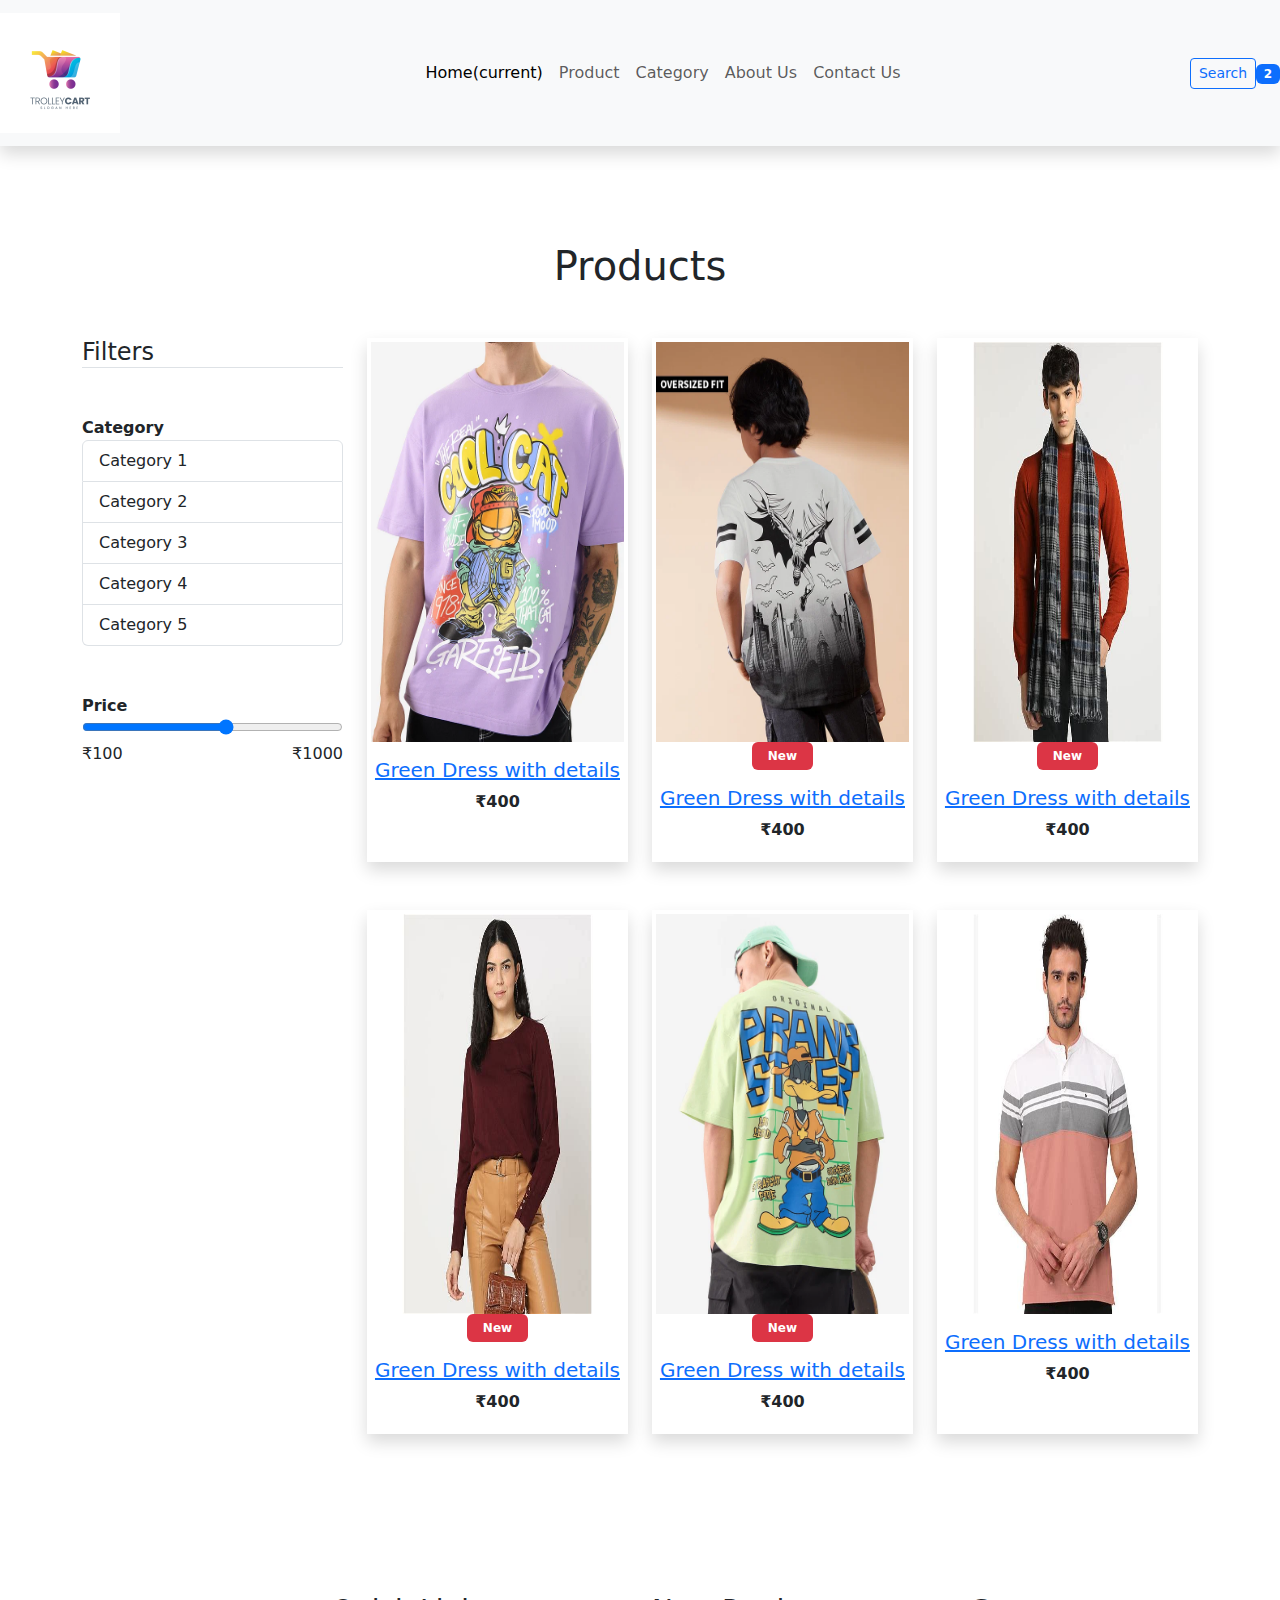
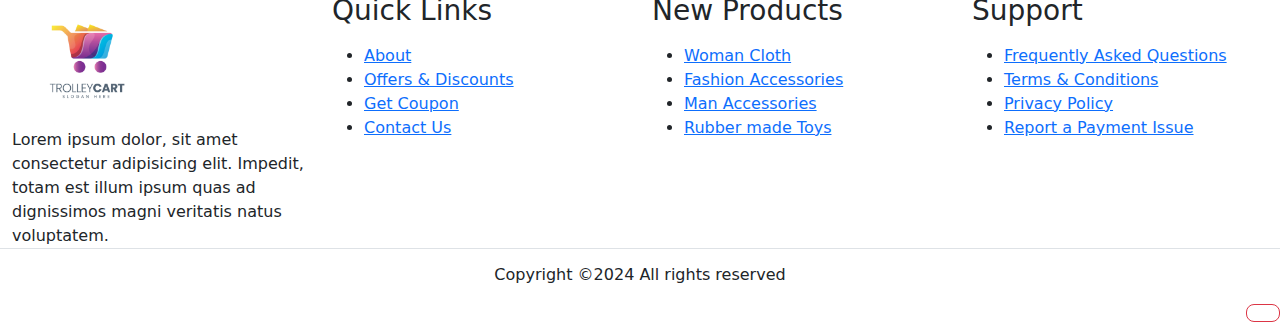
<file: assets/product.html>
<!DOCTYPE html>
<html lang="en">
    <head>
        <meta charset="utf-8">
        <meta name="viewport" content="width=device-width, initial-scale=1">
        <title>E-Commerce</title>
    
        <!-- style.css -->
        <link rel="stylesheet" href="css\style.css">
    
        <!--bootstrap CSS-->
        <link href="https://cdn.jsdelivr.net/npm/bootstrap@5.3.3/dist/css/bootstrap.min.css" rel="stylesheet" integrity="sha384-QWTKZyjpPEjISv5WaRU9OFeRpok6YctnYmDr5pNlyT2bRjXh0JMhjY6hW+ALEwIH" crossorigin="anonymous">
    
        <!--font-awesome-->
        <link rel="stylesheet" href="https://cdnjs.cloudflare.com/ajax/libs/font-awesome/6.5.2/css/all.min.css" integrity="sha512-SnH5WK+bZxgPHs44uWIX+LLJAJ9/2PkPKZ5QiAj6Ta86w+fsb2TkcmfRyVX3pBnMFcV7oQPJkl9QevSCWr3W6A==" crossorigin="anonymous" />
    
      </head>

      <body>

        <!--++++++++++++++++======  Header Menu   =========++++++++++++++-->
    <section class="header_menu" id="header_menu">
        <div class="conainer-fluid px-0 shadow">
            <nav class="navbar navbar-expand-lg bg-body-tertiary">
                
                  <a class="navbar-brand pl-5 pl-small-0" href="index.html">
                    <img src="images/logo.jpg" class="img img-fluid" width="120px" alt="logo">
                  </a>
                  <button class="navbar-toggler" type="button" data-bs-toggle="collapse" data-bs-target="#navbarSupportedContent" aria-controls="navbarSupportedContent" aria-expanded="false" aria-label="Toggle navigation">
                    <span class="navbar-toggler-icon"></span>
                  </button>
                  <div class="collapse navbar-collapse" id="navbarSupportedContent">
                    <ul class="navbar-nav me-auto mb-2 mb-lg-0">
                      <li class="nav-item">
                        <a class="nav-link active" aria-current="page" href="index.html">Home<span
                        class="sr-only">(current)</span></a>
                      </li>
                      <li class="nav-item">
                        <a class="nav-link" href="product.html">Product</a>
                      </li>
                      <li class="nav-item">
                        <a class="nav-link" href="category.html">Category</a>
                      </li>
                      <li class="nav-item">
                        <a class="nav-link" href="about.html">About Us</a>
                      </li>
                      <li class="nav-item">
                        <a class="nav-link" href="contact.html">Contact Us</a>
                      </li>
                      <!-- <li class="nav-item dropdown">
                        <a class="nav-link dropdown-toggle" href="#" role="button" data-bs-toggle="dropdown" aria-expanded="false">
                          Dropdown
                        </a>
                        <ul class="dropdown-menu">
                          <li><a class="dropdown-item" href="#">Action</a></li>
                          <li><a class="dropdown-item" href="#">Another action</a></li>
                          <li><hr class="dropdown-divider"></li>
                          <li><a class="dropdown-item" href="#">Something else here</a></li>
                        </ul>
                      </li> 
                      <li class="nav-item">
                        <a class="nav-link disabled" aria-disabled="true">Disabled</a>
                      </li> -->
                    </ul>
                    <div class="search mr-3">
                        <a href="search.html" class="btn btn-sm btn-outline-primary">
                        Search
                        </a>
                    </div>
                    <div class="cart ml-3">
                        <a href="cart.html">
                            <i class="fas fa-shopping-cart fa-2x"></i>
                            <span class="badge badge-pill badge text-bg-primary">2</span>
                        </a>
                    </div>
                  </div>
                
              </nav>
        </div>
    </section>
    <!--++++++++++++++++======  Header Menu Ends  =========++++++++++++++-->

    <!--++++++++++++++++======  Products List Page starts  =========++++++++++++++-->

    <section class="products py-5 my-5" id="products">
        <div class="container ">
            <div class="section_title text-center mb-5">
                <h1 class="text-capitalize">Products</h1>
            </div>
            <div class="row">
                <div class="col-md-3 border-right mb-small-5">
                    <h4 class="mb-5 border-bottom">Filters</h4>
                    <div class="mb-5">
                        <label><b>Category</b></label>
                        <ul class="list-group">
                            <li class="list-group-item">Category 1</li>
                            <li class="list-group-item">Category 2</li>
                            <li class="list-group-item">Category 3</li>
                            <li class="list-group-item">Category 4</li>
                            <li class="list-group-item">Category 5</li>
                        </ul>
                    </div>
                    <div>
                    <form>
                        <div class="form-group">
                            <label><b>Price</b></label>
                            <br>
                            <input type="range" min="100" max="1000" step="100" class="form-control-range" style="width: 100%;">
                        </div>
                    </form>
                    <div class="d-flex justify-content-between">
                        <label>₹100</label>
                        <label>₹1000</label>
                    </div>
                </div>
            </div>
            <div class="col-md-9">
                <div class="row mb-5">
                    <div class="col-md-4 col-12">
                        <div class="single_product shadow text-center p-1">
                            <div class="product_img">
                            <a href="product_detail.html">
                                <img src="images/LtsPrdct/img1.webp" class="img img-fluid" alt="img">
                            </a>
                            </div>
                            <div class="product-caption my-3">
                                <div class="product-ratting">
                                    <i class="fas fa-star"></i>
                                    <i class="fas fa-star"></i>
                                    <i class="fas fa-star"></i>
                                    <i class="fas fa-star"></i>
                                    <i class="fas fa-star"></i>
                                </div>
                                <h5><a href="product_detail.html">Green Dress with details</a></h5>
                                <div class="price">
                                    <b><span class="mr-1">₹</span><span>400</span></b>
                                </div>
                            </div> 
                        </div>
                    </div>
                    <div class="col-md-4 col-12">
                        <div class="single_product shadow text-center p-1 mt-small-5 mb-small-5">
                            <div class="product_img">
                                <a href="product_detail.html">
                                    <img src="images/LtsPrdct/img6.webp" class="img img-fluid" alt="img">
                                </a>
                                <div class="new_product">
                                    <span class="badge py-2 px-3 badge-pill badge text-bg-danger">New</span>
                                </div>
                            </div>
                            <div class="product-caption my-3">
                                <div class="product-ratting">
                                    <i class="fas fa-star"></i>
                                    <i class="fas fa-star"></i>
                                    <i class="fas fa-star"></i>
                                    <i class="fas fa-star"></i>
                                    <i class="fas fa-star"></i>
                                </div>
                                <h5><a href="product_detail.html">Green Dress with details</a></h5>
                                <div class="price">
                                    <b><span class="mr-1">₹</span><span>400</span></b>
                                </div>                                   
                            </div>
                        </div>
                    </div>
                    <div class="col-md-4 col-12">
                        <div class="single_product shadow text-center p-1">
                            <div class="product_img">
                                <a href="product_detail.html">
                                    <img src="images/LtsPrdct/lp3.jpeg" class="img img-fluid" alt="img">
                                </a>
                                <div class="new_product">
                                    <span class="badge py-2 px-3 badge-pill badge text-bg-danger">New</span>
                                </div>                                                                
                            </div>
                            <div class="product-caption my-3">
                                <div class="product-ratting">
                                    <i class="fas fa-star"></i>
                                    <i class="fas fa-star"></i>
                                    <i class="fas fa-star"></i>
                                    <i class="far fa-star"></i>
                                    <i class="far fa-star"></i>
                                </div>
                                <h5><a href="product_detail.html">Green Dress with details</a></h5>
                                <div class="price">
                                    <b><span class="mr-1">₹</span><span>400</span></b>
                                </div>
                            </div>
                        </div>
                    </div>
                </div>
                <div class="row">
                    <div class="col-md-4 col-12">
                        <div class="single_product shadow text-center p-1">
                            <div class="product_img">
                                <a href="product_detail.html">
                                    <img src="images/LtsPrdct/lp2.jpeg" class="img img-fluid" alt="img">
                                </a>
                                <div class="new_product">
                                    <span class="badge py-2 px-3 badge-pill badge text-bg-danger">New</span>
                                </div>                                   
                            </div>
                            <div class="product-caption my-3">
                                <div class="product-ratting">
                                    <i class="fas fa-star"></i>
                                    <i class="fas fa-star"></i>
                                    <i class="fas fa-star"></i>
                                    <i class="far fa-star"></i>
                                    <i class="far fa-star"></i>
                                </div>
                                <h5><a href="product_detail.html">Green Dress with details</a></h5>
                                <div class="price">
                                    <b><span class="mr-1">₹</span><span>400</span></b>
                                </div>                                    
                            </div>
                        </div>
                    </div>
                    <div class="col-md-4 col-12">
                        <div class="single_product shadow text-center p-1 mt-small-5 mb-small-5">
                            <div class="product_img">
                                <a href="product_detail.html">
                                    <img src="images/LtsPrdct/img2.webp" class="img img-fluid" alt="img">
                                </a>
                                <div class="new_product">
                                    <span class="badge py-2 px-3 badge-pill badge text-bg-danger">New</span>
                                </div>                                                                
                            </div>
                            <div class="product-caption my-3">
                                <div class="product-ratting">
                                    <i class="fas fa-star"></i>
                                    <i class="fas fa-star"></i>
                                    <i class="fas fa-star"></i>
                                    <i class="far fa-star"></i>
                                    <i class="far fa-star"></i>
                                </div>
                                <h5><a href="product_detail.html">Green Dress with details</a></h5>
                                <div class="price">
                                    <b><span class="mr-1">₹</span><span>400</span></b>
                                </div>
                            </div>
                        </div>
                    </div>
                    <div class="col-md-4 col-12">
                        <div class="single_product shadow text-center p-1">
                            <div class="product_img">
                                <a href="product_detail.html">
                                    <img src="images/LtsPrdct/lp1.jpeg" class="img img-fluid" alt="img">
                                </a>
                            </div>
                            <div class="product-caption my-3">
                                <div class="product-ratting">
                                    <i class="fas fa-star"></i>
                                    <i class="fas fa-star"></i>
                                    <i class="fas fa-star"></i>
                                    <i class="fas fa-star"></i>
                                    <i class="fas fa-star"></i>
                                </div>
                                <h5><a href="product_detail.html">Green Dress with details</a></h5>   
                                <div class="price">
                                    <b><span class="mr-1">₹</span><span>400</span></b>
                                </div>                
                            </div>              
                        </div>
                    </div>
                </div>
            </div>
        </div>
    </div>
    </section>

    <!--++++++++++++++++======  Products List Page Ends  =========++++++++++++++-->

    <!--++++++++++++++++====== Footer Starts here =========++++++++++++++-->

    <section class="footer_section pt-5 pb-2" id="footer_section">
        <footer>
          <div class="container-fluid">
            <div class="row">
              <div class="col-md-3 col-6 pl-5 pl-small-15">
                <div class="footer_title">
                <a href="index.html">
                  <img src="images/logo.jpg" width="150px" class="img img-fluid" alt="logo">
                </a>
                </div>
                <div>
                  Lorem ipsum dolor, sit amet consectetur adipisicing elit. Impedit, totam est
                  illum ipsum quas ad
                  dignissimos magni veritatis natus voluptatem.
                </div>
              </div>
              <div class="col-md-3 col-6">
                <div class="footer_title pt-3 mb-3">
                  <h3>Quick Links</h3>
                </div>
                <div class="footer_links">
                  <ul>
                    <li><a href="about.html">About</a></li>
                    <li><a href="javascript:;">Offers & Discounts</a></li>
                    <li><a href="javascript:;">Get Coupon</a></li>
                    <li><a href="contact.html">Contact Us</a></li>
                  </ul>
                </div>
              </div>
              <div class="col-md-3 col-6">
                <div class="footer_title pt-3 mb-3">
                  <h3>New Products</h3>
                </div>
                <div class="footer_links">
                  <ul>
                    <li><a href="javascript:;">Woman Cloth</a></li>
                    <li><a href="javascript:;">Fashion Accessories</a></li>
                    <li><a href="javascript:;">Man Accessories</a></li>
                    <li><a href="javascript:;">Rubber made Toys</a></li>
                  </ul>
                </div>
              </div>
              <div class="col-md-3 col-6">
                <div class="footer_title pt-3 mb-3">
                  <h3>Support</h3>
                </div>
                <div class="footer_links">
                  <ul>
                    <li><a href="javascript:;">Frequently Asked Questions</a></li>
                    <li><a href="javascript:;">Terms & Conditions</a></li>
                    <li><a href="javascript:;">Privacy Policy</a></li>
                    <li><a href="javascript:;">Report a Payment Issue</a></li>
                  </ul>
                </div>
              </div>
            </div>
          </div>
          <div class="border-top">
            <h6 class="text-center mt-3">Copyright ©2024 All rights reserved</h6>
          </div>
        </footer>
      </section>
  
      <div class="backtop">
        <a id="button" href="#top" class="btn btn-lg btn-outline-danger" role="button">
          <i class="fas fa-chevron-up text-dark"></i>
        </a>
      </div>
  
      <!--++++++++++++++++====== Footer Ends =========++++++++++++++-->

      <script src="https://cdn.jsdelivr.net/npm/bootstrap@5.3.3/dist/js/bootstrap.bundle.min.js" integrity="sha384-YvpcrYf0tY3lHB60NNkmXc5s9fDVZLESaAA55NDzOxhy9GkcIdslK1eN7N6jIeHz" crossorigin="anonymous"></script>
    </body>
</html>
</file>
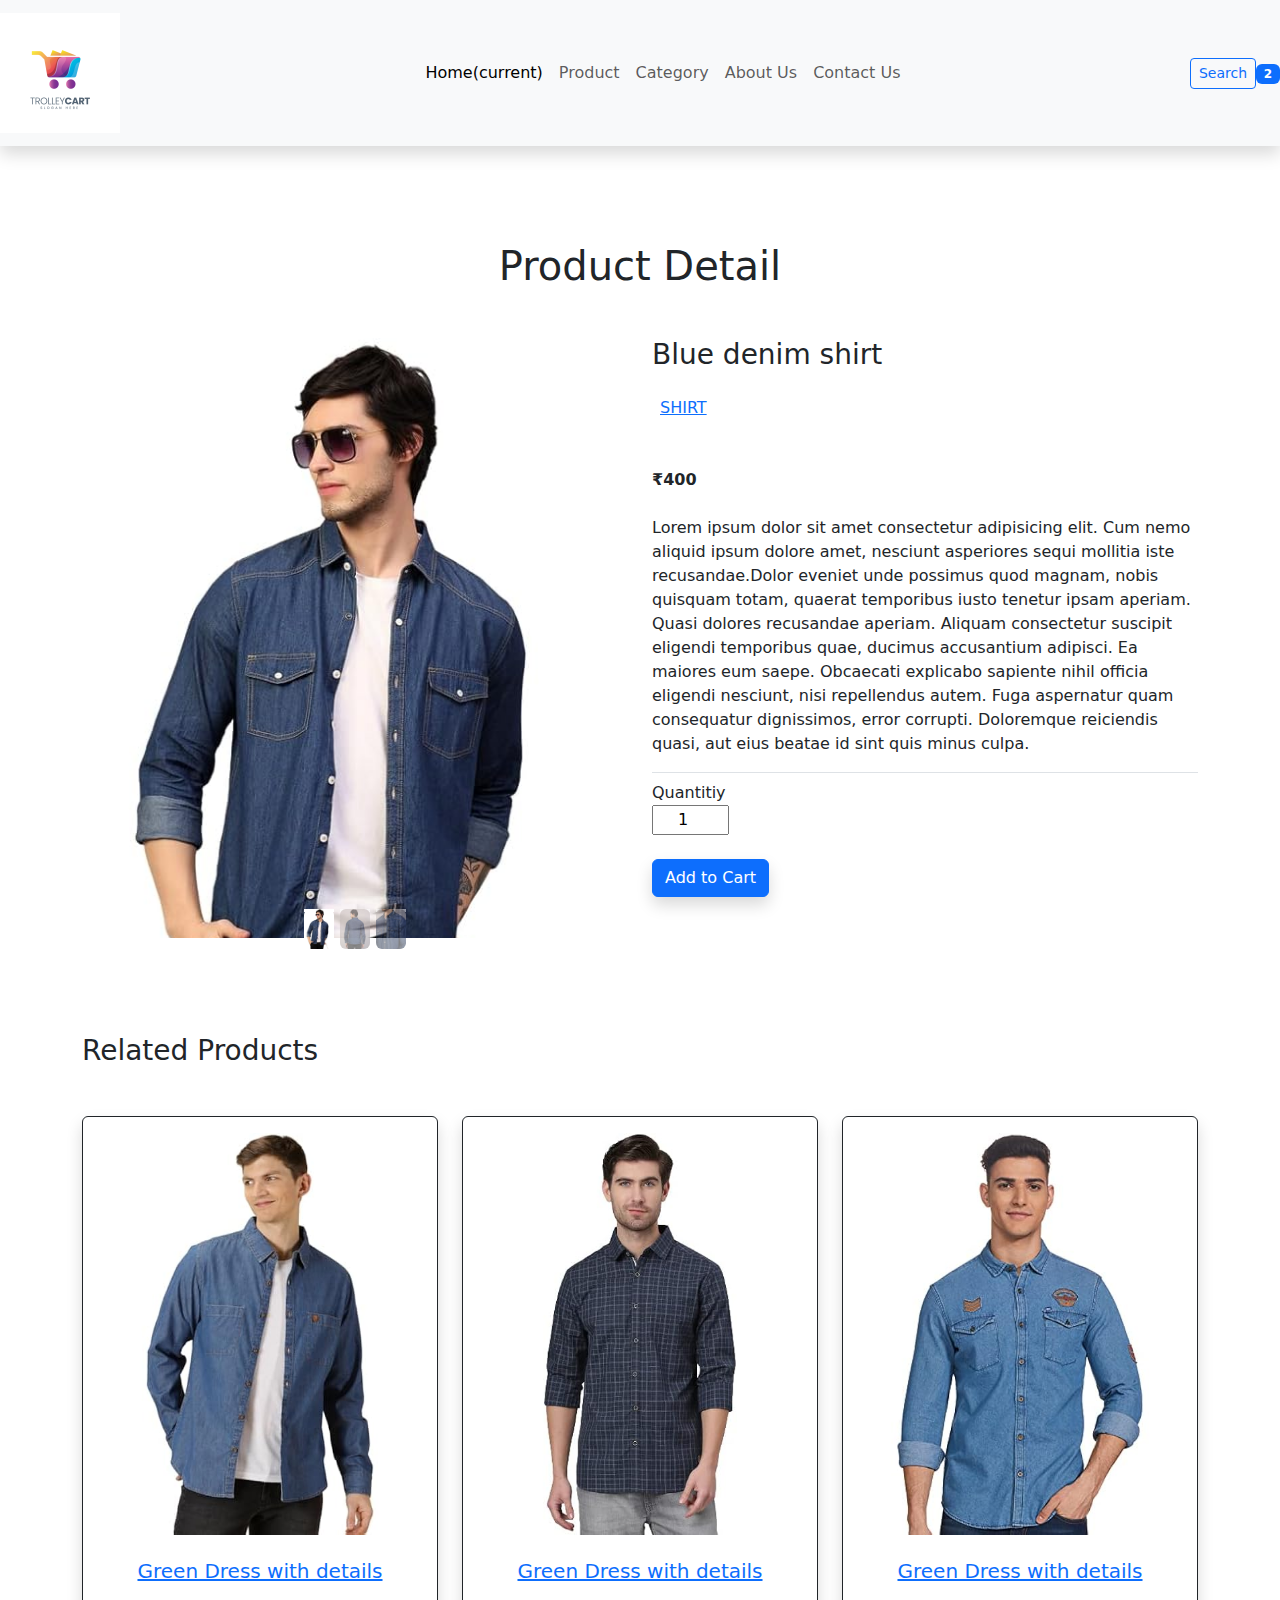
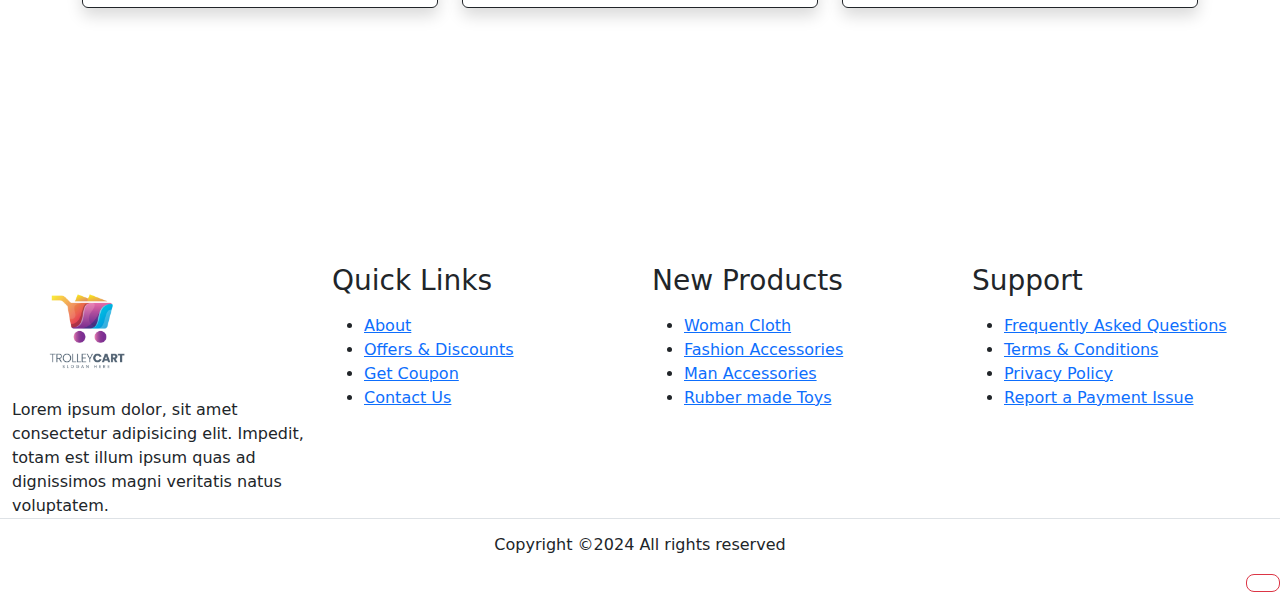
<file: assets/product_detail.html>
<!DOCTYPE html>
<html lang="en">
    <head>
        <meta charset="utf-8">
        <meta name="viewport" content="width=device-width, initial-scale=1">
        <title>E-Commerce</title>
    
        <!-- style.css -->
        <link rel="stylesheet" href="css\style.css">
    
        <!--bootstrap CSS-->
        <link href="https://cdn.jsdelivr.net/npm/bootstrap@5.3.3/dist/css/bootstrap.min.css" rel="stylesheet" integrity="sha384-QWTKZyjpPEjISv5WaRU9OFeRpok6YctnYmDr5pNlyT2bRjXh0JMhjY6hW+ALEwIH" crossorigin="anonymous">
    
        <!--font-awesome-->
        <link rel="stylesheet" href="https://cdnjs.cloudflare.com/ajax/libs/font-awesome/6.5.2/css/all.min.css" integrity="sha512-SnH5WK+bZxgPHs44uWIX+LLJAJ9/2PkPKZ5QiAj6Ta86w+fsb2TkcmfRyVX3pBnMFcV7oQPJkl9QevSCWr3W6A==" crossorigin="anonymous" />
    
      </head>

      <body>

        <!--++++++++++++++++======  Header Menu   =========++++++++++++++-->
    <section class="header_menu" id="header_menu">
        <div class="conainer-fluid px-0 shadow">
            <nav class="navbar navbar-expand-lg bg-body-tertiary">
                
                  <a class="navbar-brand pl-5 pl-small-0" href="index.html">
                    <img src="images/logo.jpg" class="img img-fluid" width="120px" alt="logo">
                  </a>
                  <button class="navbar-toggler" type="button" data-bs-toggle="collapse" data-bs-target="#navbarSupportedContent" aria-controls="navbarSupportedContent" aria-expanded="false" aria-label="Toggle navigation">
                    <span class="navbar-toggler-icon"></span>
                  </button>
                  <div class="collapse navbar-collapse" id="navbarSupportedContent">
                    <ul class="navbar-nav me-auto mb-2 mb-lg-0">
                      <li class="nav-item">
                        <a class="nav-link active" aria-current="page" href="index.html">Home<span
                        class="sr-only">(current)</span></a>
                      </li>
                      <li class="nav-item">
                        <a class="nav-link" href="product.html">Product</a>
                      </li>
                      <li class="nav-item">
                        <a class="nav-link" href="category.html">Category</a>
                      </li>
                      <li class="nav-item">
                        <a class="nav-link" href="about.html">About Us</a>
                      </li>
                      <li class="nav-item">
                        <a class="nav-link" href="contact.html">Contact Us</a>
                      </li>
                      <!-- <li class="nav-item dropdown">
                        <a class="nav-link dropdown-toggle" href="#" role="button" data-bs-toggle="dropdown" aria-expanded="false">
                          Dropdown
                        </a>
                        <ul class="dropdown-menu">
                          <li><a class="dropdown-item" href="#">Action</a></li>
                          <li><a class="dropdown-item" href="#">Another action</a></li>
                          <li><hr class="dropdown-divider"></li>
                          <li><a class="dropdown-item" href="#">Something else here</a></li>
                        </ul>
                      </li> 
                      <li class="nav-item">
                        <a class="nav-link disabled" aria-disabled="true">Disabled</a>
                      </li> -->
                    </ul>
                    <div class="search mr-3">
                        <a href="search.html" class="btn btn-sm btn-outline-primary">
                        Search
                        </a>
                    </div>
                    <div class="cart ml-3">
                        <a href="cart.html">
                            <i class="fas fa-shopping-cart fa-2x"></i>
                            <span class="badge badge-pill badge text-bg-primary">2</span>
                        </a>
                    </div>
                  </div>
                
              </nav>
        </div>
    </section>
    <!--++++++++++++++++======  Header Menu Ends  =========++++++++++++++-->

    <!--++++++++++++++++======  Product Details Starts  =========++++++++++++++-->

    <section class="product_detail py-5 my-5" id="product_detail">
        <div class="container ">
            <div class="section_title text-center mb-5">
                <h1 class="text-capitalize">product detail</h1>
            </div>
            <div class="row">
                <div class="col-md-6">
                    <div class="row">
                        <div class="col-md-12">
                            <div id="carouselExampleIndicators" class="carousel slide">
                                <div class="carousel-indicators">
                                  <button type="button" data-bs-target="#carouselExampleIndicators" data-bs-slide-to="0" class="active" aria-current="true" aria-label="Slide 1">
                                    <img src="images/prd_det/j1.jpg" class="d-block w-100 img img-fluid rounded" width="15px" alt="image">
                                  </button>
                                  <button type="button" data-bs-target="#carouselExampleIndicators" data-bs-slide-to="1" aria-label="Slide 2">
                                    <img src="images/prd_det/j2.jpg" class="d-block w-100 img img-fluid rounded" width="15px" alt="image">
                                  </button>
                                  <button type="button" data-bs-target="#carouselExampleIndicators" data-bs-slide-to="2" aria-label="Slide 3">
                                    <img src="images/prd_det/j3.jpg" class="d-block w-100 img img-fluid rounded" width="15px" alt="image">
                                  </button>
                                </div>
                                <div class="carousel-inner">
                                  <div class="carousel-item active">
                                    <img src="images/prd_det/j1.jpg" class="d-block w-100 img img-fluid rounded" alt="image">
                                  </div>
                                  <div class="carousel-item">
                                    <img src="images/prd_det/j2.jpg" class="d-block w-100 img img-fluid rounded" alt="image">
                                  </div>
                                  <div class="carousel-item">
                                    <img src="images/prd_det/j3.jpg" class="d-block w-100 img img-fluid rounded" alt="image">
                                  </div>
                                </div>
                                <!-- <button class="carousel-control-prev" type="button" data-bs-target="#carouselExampleIndicators" data-bs-slide="prev">
                                  <span class="carousel-control-prev-icon" aria-hidden="true"></span>
                                  <span class="visually-hidden">Previous</span>
                                </button>
                                <button class="carousel-control-next" type="button" data-bs-target="#carouselExampleIndicators" data-bs-slide="next">
                                  <span class="carousel-control-next-icon" aria-hidden="true"></span>
                                  <span class="visually-hidden">Next</span> -->
                                </button>
                              </div>
                        </div>
                    </div>
                </div>
                <div class="col-md-6">
                    <div class="row">
                        <div class="col-md-12">
                            <div class="title mb-4">
                                <h3>Blue denim shirt</h3>
                            </div>
                            <div class="category mb-4">
                                <span class="bg-light-gray p-2">
                                    <a href="category.html">SHIRT</a>
                                </span>
                            </div>
                            <div class="rating d-flex text-danger mb-4">
                                <i class="fas fa-star"></i>
                                <i class="fas fa-star"></i>
                                <i class="fas fa-star"></i>
                                <i class="fas fa-star"></i>
                                <i class="fas fa-star"></i>
                            </div>
                            <div class="price mb-4">
                                <b><span class="mr-1">₹</span><span>400</span></b>
                            </div>
                            <div class="desc ">
                                <p>
                                    Lorem ipsum dolor sit amet consectetur adipisicing elit. Cum nemo aliquid ipsum
                                    dolore amet, nesciunt asperiores sequi mollitia iste recusandae.Dolor eveniet unde
                                    possimus quod magnam, nobis quisquam totam, quaerat temporibus iusto tenetur ipsam
                                    aperiam. Quasi dolores recusandae aperiam. Aliquam consectetur
                                    suscipit eligendi temporibus quae, ducimus accusantium adipisci. Ea maiores eum saepe. Obcaecati
                                    explicabo sapiente nihil officia eligendi nesciunt, nisi repellendus autem. Fuga
                                    aspernatur quam consequatur dignissimos, error corrupti. Doloremque reiciendis
                                    quasi, aut eius beatae id sint quis minus culpa.
                                </p>
                            </div>
                            <div class="qty_section border-top pt-2 mb-4">
                                <label>Quantitiy</label>
                                <div>
                                    <div class="mb-0 w-100">
                                        <input class="quantity text-center" min="0" max="10" name="quantity" value="1" type="number">
                                    </div>
                                </div>
                            </div>
                            <div class="buy">
                                <a href="cart.html" class="btn btn-primary shadow">Add to Cart</a>                                    
                            </div>
                        </div>
                    </div>
                </div>
            </div>
                <!-- ----------------related products starts here---------- -->

                <section class="related_products py-5 my-5" id="related_products">
                    <div class="title">
                        <h3>Related Products</h3>
                    </div>
                    <div class="row mt-5">
                        <div class="col-md-4 col-6">
                            <div class="border border-dark rounded shadow text-center p-3">
                                <div class="mb-4">
                                    <img src="images/prd_det/rl1.jpg" class="img img-fluid" alt="image">
                                </div>
                                <div>
                                    <a href="javascript:;">
                                        <h5>Green Dress with details</h5>
                                    </a>
                                </div>
                            </div>
                        </div>
                        <div class="col-md-4 col-6">
                            <div class="border border-dark rounded shadow text-center p-3">
                                <div class="mb-4">
                                    <img src="images/prd_det/rl2.jpg" class="img img-fluid" alt="image">
                                </div>
                                <div>
                                    <a href="javascript:;">
                                        <h5>Green Dress with details</h5>
                                    </a>
                                </div>
                            </div>
                        </div>
                        <div class="col-md-4 col-6">
                            <div class="border border-dark rounded shadow text-center p-3">
                                <div class="mb-4">
                                    <img src="images/prd_det/rl3.jpg" class="img img-fluid" alt="image">
                                </div>
                                <div>
                                    <a href="javascript:;">
                                        <h5>Green Dress with details</h5>
                                    </a>
                                </div>                           
                            </div>
                        </div>
                    </div>              
                </section>

                <!-- ----------------related products ends here---------- -->
        </div>
    </section>

    <!--++++++++++++++++======  Product Details Ends  =========++++++++++++++-->

    <!--++++++++++++++++====== Footer Starts here =========++++++++++++++-->

    <section class="footer_section pt-5 pb-2" id="footer_section">
        <footer>
          <div class="container-fluid">
            <div class="row">
              <div class="col-md-3 col-6 pl-5 pl-small-15">
                <div class="footer_title">
                <a href="index.html">
                  <img src="images/logo.jpg" width="150px" class="img img-fluid" alt="logo">
                </a>
                </div>
                <div>
                  Lorem ipsum dolor, sit amet consectetur adipisicing elit. Impedit, totam est
                  illum ipsum quas ad
                  dignissimos magni veritatis natus voluptatem.
                </div>
              </div>
              <div class="col-md-3 col-6">
                <div class="footer_title pt-3 mb-3">
                  <h3>Quick Links</h3>
                </div>
                <div class="footer_links">
                  <ul>
                    <li><a href="about.html">About</a></li>
                    <li><a href="javascript:;">Offers & Discounts</a></li>
                    <li><a href="javascript:;">Get Coupon</a></li>
                    <li><a href="contact.html">Contact Us</a></li>
                  </ul>
                </div>
              </div>
              <div class="col-md-3 col-6">
                <div class="footer_title pt-3 mb-3">
                  <h3>New Products</h3>
                </div>
                <div class="footer_links">
                  <ul>
                    <li><a href="javascript:;">Woman Cloth</a></li>
                    <li><a href="javascript:;">Fashion Accessories</a></li>
                    <li><a href="javascript:;">Man Accessories</a></li>
                    <li><a href="javascript:;">Rubber made Toys</a></li>
                  </ul>
                </div>
              </div>
              <div class="col-md-3 col-6">
                <div class="footer_title pt-3 mb-3">
                  <h3>Support</h3>
                </div>
                <div class="footer_links">
                  <ul>
                    <li><a href="javascript:;">Frequently Asked Questions</a></li>
                    <li><a href="javascript:;">Terms & Conditions</a></li>
                    <li><a href="javascript:;">Privacy Policy</a></li>
                    <li><a href="javascript:;">Report a Payment Issue</a></li>
                  </ul>
                </div>
              </div>
            </div>
          </div>
          <div class="border-top">
            <h6 class="text-center mt-3">Copyright ©2024 All rights reserved</h6>
          </div>
        </footer>
      </section>
  
      <div class="backtop">
        <a id="button" href="#top" class="btn btn-lg btn-outline-danger" role="button">
          <i class="fas fa-chevron-up text-dark"></i>
        </a>
      </div>
  
      <!--++++++++++++++++====== Footer Ends =========++++++++++++++-->

        <script src="https://cdn.jsdelivr.net/npm/bootstrap@5.3.3/dist/js/bootstrap.bundle.min.js" integrity="sha384-YvpcrYf0tY3lHB60NNkmXc5s9fDVZLESaAA55NDzOxhy9GkcIdslK1eN7N6jIeHz" crossorigin="anonymous"></script>
      </body>
</html>
</file>
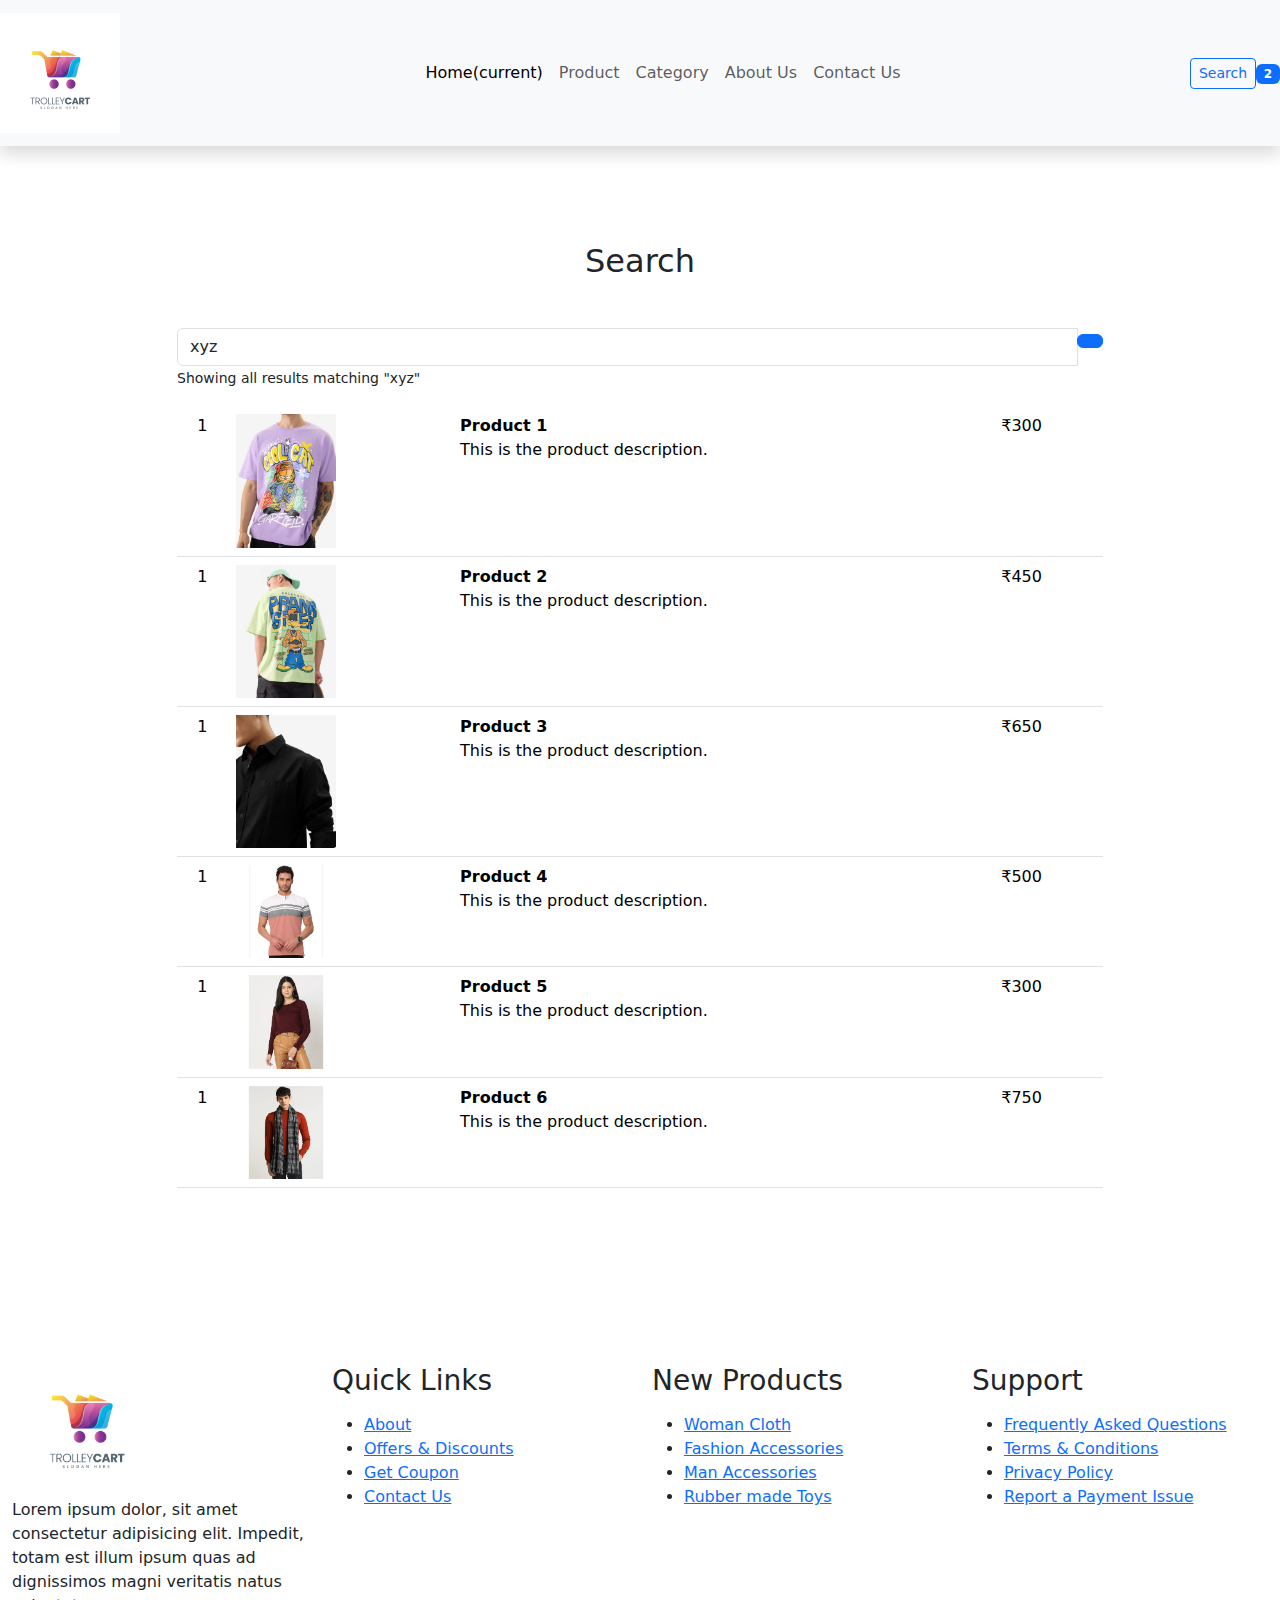
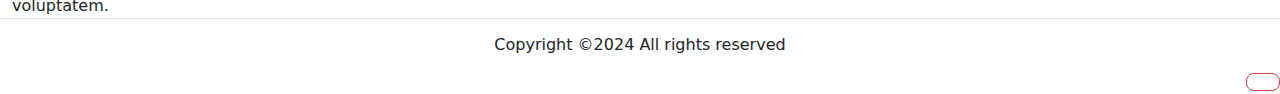
<file: assets/search.html>
<!DOCTYPE html>
<html lang="en">
    <head>
        <meta charset="utf-8">
        <meta name="viewport" content="width=device-width, initial-scale=1">
        <title>E-Commerce</title>
    
        <!-- style.css -->
        <link rel="stylesheet" href="css\style.css">
    
        <!--bootstrap CSS-->
        <link href="https://cdn.jsdelivr.net/npm/bootstrap@5.3.3/dist/css/bootstrap.min.css" rel="stylesheet" integrity="sha384-QWTKZyjpPEjISv5WaRU9OFeRpok6YctnYmDr5pNlyT2bRjXh0JMhjY6hW+ALEwIH" crossorigin="anonymous">
    
        <!--font-awesome-->
        <link rel="stylesheet" href="https://cdnjs.cloudflare.com/ajax/libs/font-awesome/6.5.2/css/all.min.css" integrity="sha512-SnH5WK+bZxgPHs44uWIX+LLJAJ9/2PkPKZ5QiAj6Ta86w+fsb2TkcmfRyVX3pBnMFcV7oQPJkl9QevSCWr3W6A==" crossorigin="anonymous" />
    
      </head>

      <body>

        <!--++++++++++++++++======  Header Menu   =========++++++++++++++-->
    <section class="header_menu" id="header_menu">
        <div class="conainer-fluid px-0 shadow">
            <nav class="navbar navbar-expand-lg bg-body-tertiary">
                
                  <a class="navbar-brand pl-5 pl-small-0" href="index.html">
                    <img src="images/logo.jpg" class="img img-fluid" width="120px" alt="logo">
                  </a>
                  <button class="navbar-toggler" type="button" data-bs-toggle="collapse" data-bs-target="#navbarSupportedContent" aria-controls="navbarSupportedContent" aria-expanded="false" aria-label="Toggle navigation">
                    <span class="navbar-toggler-icon"></span>
                  </button>
                  <div class="collapse navbar-collapse" id="navbarSupportedContent">
                    <ul class="navbar-nav me-auto mb-2 mb-lg-0">
                      <li class="nav-item">
                        <a class="nav-link active" aria-current="page" href="index.html">Home<span
                        class="sr-only">(current)</span></a>
                      </li>
                      <li class="nav-item">
                        <a class="nav-link" href="product.html">Product</a>
                      </li>
                      <li class="nav-item">
                        <a class="nav-link" href="category.html">Category</a>
                      </li>
                      <li class="nav-item">
                        <a class="nav-link" href="about.html">About Us</a>
                      </li>
                      <li class="nav-item">
                        <a class="nav-link" href="contact.html">Contact Us</a>
                      </li>
                      <!-- <li class="nav-item dropdown">
                        <a class="nav-link dropdown-toggle" href="#" role="button" data-bs-toggle="dropdown" aria-expanded="false">
                          Dropdown
                        </a>
                        <ul class="dropdown-menu">
                          <li><a class="dropdown-item" href="#">Action</a></li>
                          <li><a class="dropdown-item" href="#">Another action</a></li>
                          <li><hr class="dropdown-divider"></li>
                          <li><a class="dropdown-item" href="#">Something else here</a></li>
                        </ul>
                      </li> 
                      <li class="nav-item">
                        <a class="nav-link disabled" aria-disabled="true">Disabled</a>
                      </li> -->
                    </ul>
                    <div class="search mr-3">
                        <a href="search.html" class="btn btn-sm btn-outline-primary">
                        Search
                        </a>
                    </div>
                    <div class="cart ml-3">
                        <a href="cart.html">
                            <i class="fas fa-shopping-cart fa-2x"></i>
                            <span class="badge badge-pill badge text-bg-primary">2</span>
                        </a>
                    </div>
                  </div>
                
              </nav>
        </div>
    </section>
    <!--++++++++++++++++======  Header Menu Ends  =========++++++++++++++-->

    <!--++++++++++++++++======  Search Page Starts  =========++++++++++++++-->

    <section class="search_section py-5 my-5" id="search_section">
        <div class="container">
            <div class="title text-center mb-5">
                <h2><i class="fa fa-search mr-2"></i>Search</h2>
            </div>     
            <div class="row">
                <!-- BEGIN RESULT -->
                <div class="col-md-10 mx-auto">
                    <!-- BEGIN SEARCH INPUT -->
                    <div class="input-group">
                        <input type="text" class="form-control" value="xyz">
                        <span class="input-group-btn">
                            <button class="btn btn-primary" type="button"><i class="fa fa-search"></i></button>
                        </span>
                    </div>
                    <!-- END SEARCH INPUT -->
                    <small>Showing all results matching "xyz"</small>

                    <!-- BEGIN TABLE RESULT -->
                    <div class="table-responsive mt-3">
                        <table class="table table-hover">
                            <tbody class="border-bottom">
                                <tr>
                                    <td class="number text-center">1</td>
                                    <td class="image"><img src="images/LtsPrdct/img1.webp" width="100px" class="img img-fluid" alt="img"></td>
                                    <td class="product"><strong>Product 1</strong><br>This is the product description.</td>
                                    <td class="rate text-right">
                                    <span>
                                        <i class="fas fa-star"></i>
                                        <i class="fas fa-star"></i>
                                        <i class="fas fa-star"></i>
                                        <i class="fas fa-star"></i>
                                        <i class="fas fa-star-half-alt"></i>
                                    </span>
                                    </td>
                                    <td class="price text-right">₹300</td>
                                </tr>
                                <tr>
                                    <td class="number text-center">1</td>
                                    <td class="image"><img src="images/LtsPrdct/img2.webp" width="100px" class="img img-fluid" alt="img"></td>
                                    <td class="product"><strong>Product 2</strong><br>This is the product description.</td>
                                    <td class="rate text-right">
                                    <span>
                                        <i class="fa fa-star"></i>
                                        <i class="fa fa-star"></i>
                                        <i class="fa fa-star"></i>
                                        <i class="fa fa-star"></i>
                                        <i class="fa fa-star"></i>
                                    </span>
                                    </td>
                                    <td class="price text-right">₹450</td>
                                </tr>
                                <tr>
                                    <td class="number text-center">1</td>
                                    <td class="image"><img src="images/LtsPrdct/img3.webp" width="100px" class="img img-fluid" alt="img"></td>
                                    <td class="product"><strong>Product 3</strong><br>This is the product description.</td>
                                    <td class="rate text-right">
                                    <span>
                                        <i class="fa fa-star"></i>
                                        <i class="fa fa-star"></i>
                                        <i class="fa fa-star"></i>
                                        <i class="fa fa-star"></i>
                                        <i class="fa fa-star"></i>
                                    </span>
                                    </td>
                                    <td class="price text-right">₹650</td>
                                </tr>
                                <tr>
                                    <td class="number text-center">1</td>
                                    <td class="image"><img src="images/LtsPrdct/lp1.jpeg" width="100px" class="img img-fluid" alt="img"></td>
                                    <td class="product"><strong>Product 4</strong><br>This is the product description.</td>
                                    <td class="rate text-right">
                                    <span>
                                        <i class="fa fa-star"></i>
                                        <i class="fa fa-star"></i>
                                        <i class="fa fa-star"></i>
                                        <i class="fa fa-star"></i>
                                        <i class="fa fa-star-half-alt"></i>
                                    </span>
                                    </td>
                                    <td class="price text-right">₹500</td>
                                </tr>
                                <tr>
                                    <td class="number text-center">1</td>
                                    <td class="image"><img src="images/LtsPrdct/lp2.jpeg" width="100px" class="img img-fluid" alt="img"></td>
                                    <td class="product"><strong>Product 5</strong><br>This is the product description.</td>
                                    <td class="rate text-right">
                                    <span>
                                        <i class="fa fa-star"></i>
                                        <i class="fa fa-star"></i>
                                        <i class="fa fa-star"></i>
                                        <i class="fa fa-star"></i>
                                        <i class="far fa-star"></i>
                                    </span>
                                    </td>
                                    <td class="price text-right">₹300</td>
                                </tr>
                                <tr>
                                    <td class="number text-center">1</td>
                                    <td class="image"><img src="images/LtsPrdct/lp3.jpeg" width="100px" class="img img-fluid" alt="img"></td>
                                    <td class="product"><strong>Product 6</strong><br>This is the product description.</td>
                                    <td class="rate text-right">
                                    <span>
                                        <i class="fa fa-star"></i>
                                        <i class="fa fa-star"></i>
                                        <i class="fa fa-star"></i>
                                        <i class="fa fa-star-half-alt"></i>
                                        <i class="far fa-star"></i>
                                    </span>
                                    </td>
                                    <td class="price text-right">₹750</td>
                                </tr>
                            </tbody>
                        </table>
                    </div>
                    <!-- END TABLE RESULT -->
                </div>
                <!--END RESULT-->
            </div>       
        </div>
    </section>

    <!--++++++++++++++++======  Search Page Ends  =========++++++++++++++-->

    <!--++++++++++++++++====== Footer Starts here =========++++++++++++++-->

    <section class="footer_section pt-5 pb-2" id="footer_section">
        <footer>
          <div class="container-fluid">
            <div class="row">
              <div class="col-md-3 col-6 pl-5 pl-small-15">
                <div class="footer_title">
                <a href="index.html">
                  <img src="images/logo.jpg" width="150px" class="img img-fluid" alt="logo">
                </a>
                </div>
                <div>
                  Lorem ipsum dolor, sit amet consectetur adipisicing elit. Impedit, totam est
                  illum ipsum quas ad
                  dignissimos magni veritatis natus voluptatem.
                </div>
              </div>
              <div class="col-md-3 col-6">
                <div class="footer_title pt-3 mb-3">
                  <h3>Quick Links</h3>
                </div>
                <div class="footer_links">
                  <ul>
                    <li><a href="about.html">About</a></li>
                    <li><a href="javascript:;">Offers & Discounts</a></li>
                    <li><a href="javascript:;">Get Coupon</a></li>
                    <li><a href="contact.html">Contact Us</a></li>
                  </ul>
                </div>
              </div>
              <div class="col-md-3 col-6">
                <div class="footer_title pt-3 mb-3">
                  <h3>New Products</h3>
                </div>
                <div class="footer_links">
                  <ul>
                    <li><a href="javascript:;">Woman Cloth</a></li>
                    <li><a href="javascript:;">Fashion Accessories</a></li>
                    <li><a href="javascript:;">Man Accessories</a></li>
                    <li><a href="javascript:;">Rubber made Toys</a></li>
                  </ul>
                </div>
              </div>
              <div class="col-md-3 col-6">
                <div class="footer_title pt-3 mb-3">
                  <h3>Support</h3>
                </div>
                <div class="footer_links">
                  <ul>
                    <li><a href="javascript:;">Frequently Asked Questions</a></li>
                    <li><a href="javascript:;">Terms & Conditions</a></li>
                    <li><a href="javascript:;">Privacy Policy</a></li>
                    <li><a href="javascript:;">Report a Payment Issue</a></li>
                  </ul>
                </div>
              </div>
            </div>
          </div>
          <div class="border-top">
            <h6 class="text-center mt-3">Copyright ©2024 All rights reserved</h6>
          </div>
        </footer>
      </section>
  
      <div class="backtop">
        <a id="button" href="#top" class="btn btn-lg btn-outline-danger" role="button">
          <i class="fas fa-chevron-up text-dark"></i>
        </a>
      </div>
  
      <!--++++++++++++++++====== Footer Ends =========++++++++++++++-->

    <script src="https://cdn.jsdelivr.net/npm/bootstrap@5.3.3/dist/js/bootstrap.bundle.min.js" integrity="sha384-YvpcrYf0tY3lHB60NNkmXc5s9fDVZLESaAA55NDzOxhy9GkcIdslK1eN7N6jIeHz" crossorigin="anonymous"></script>
      </body>
</html>
</file>
